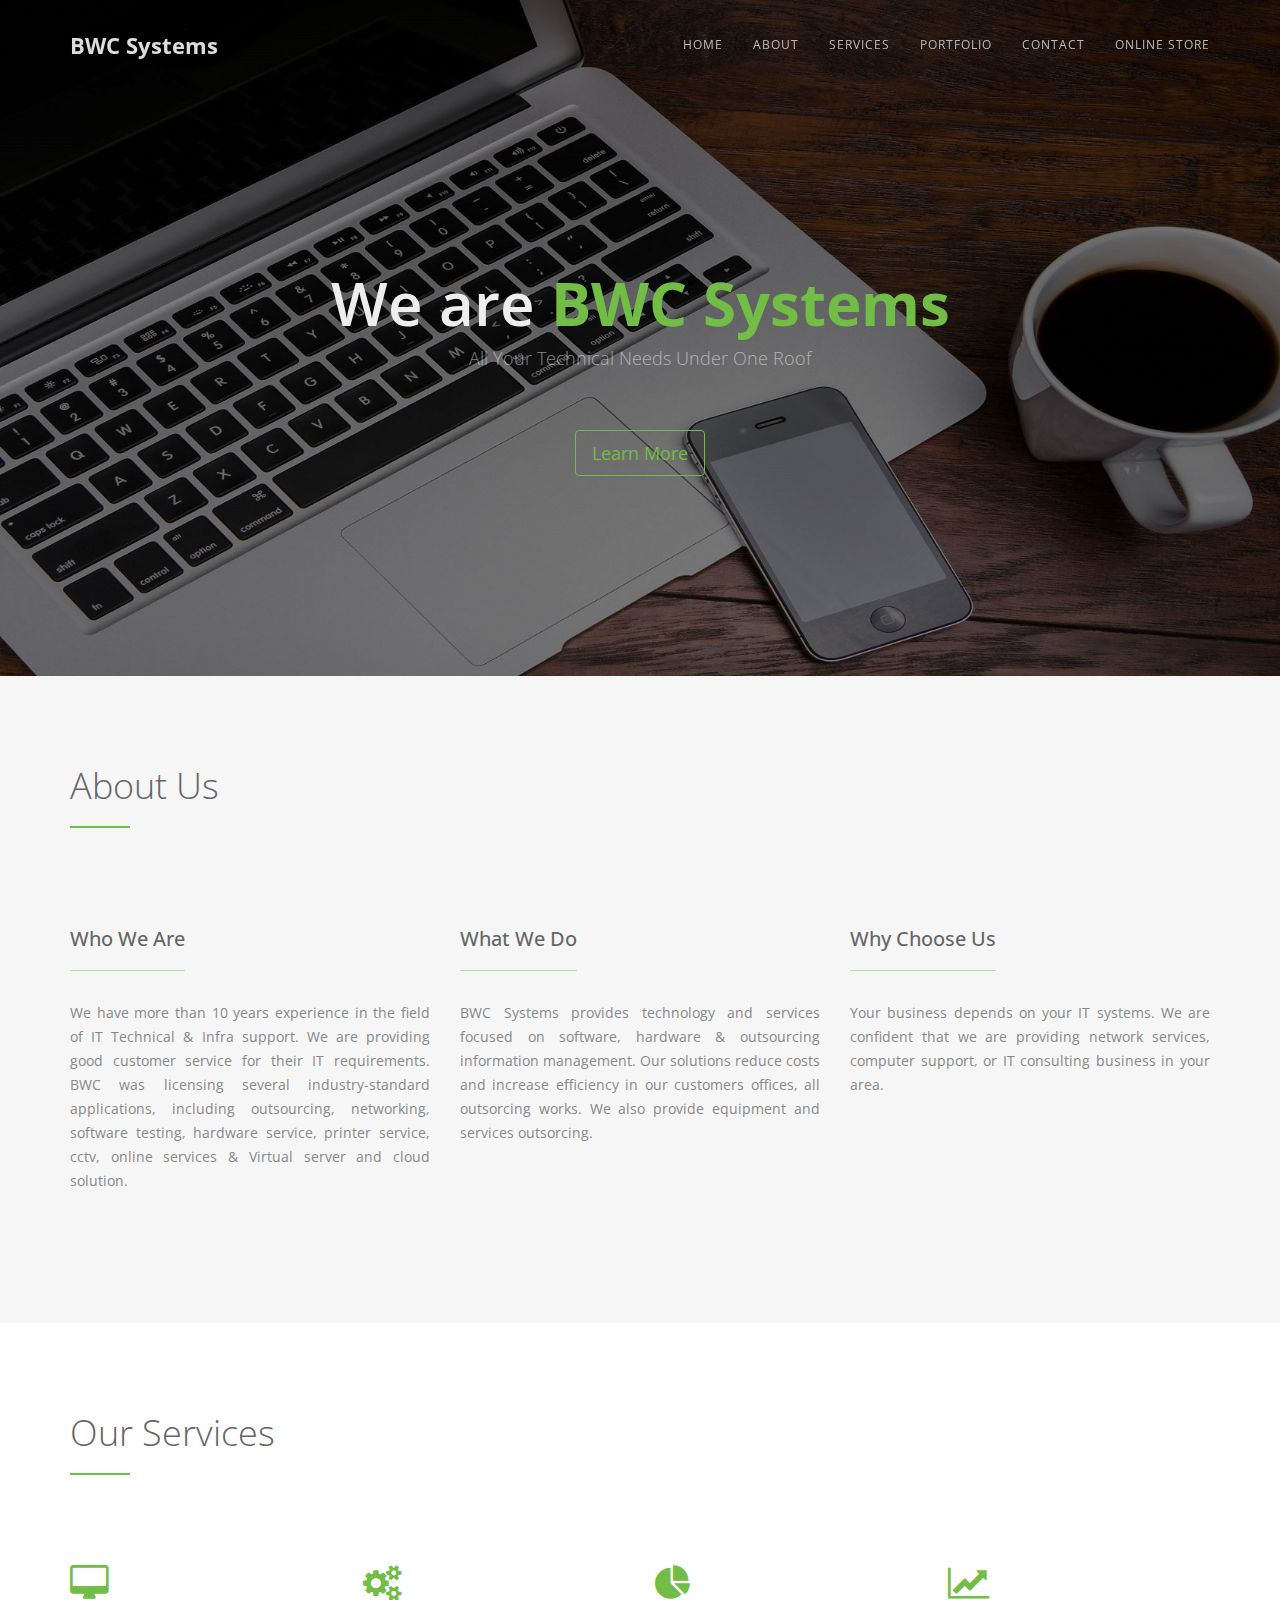
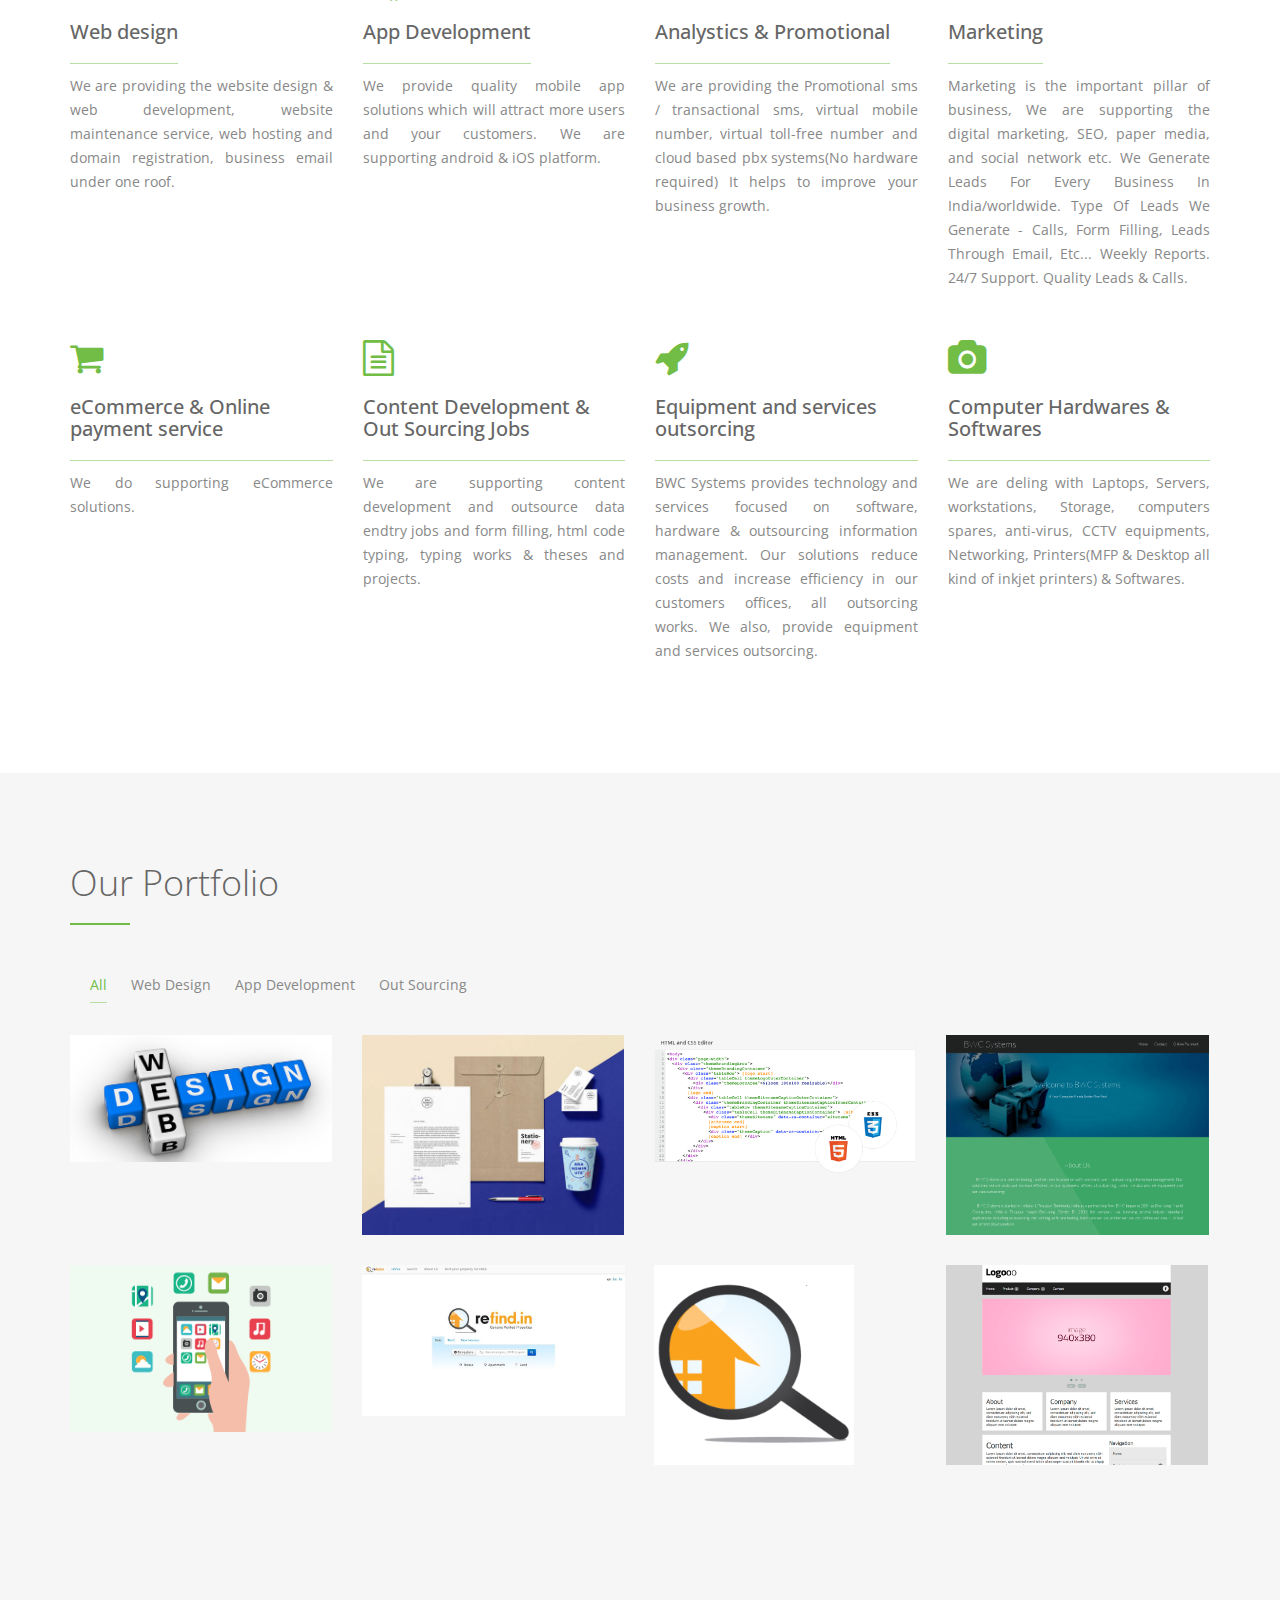
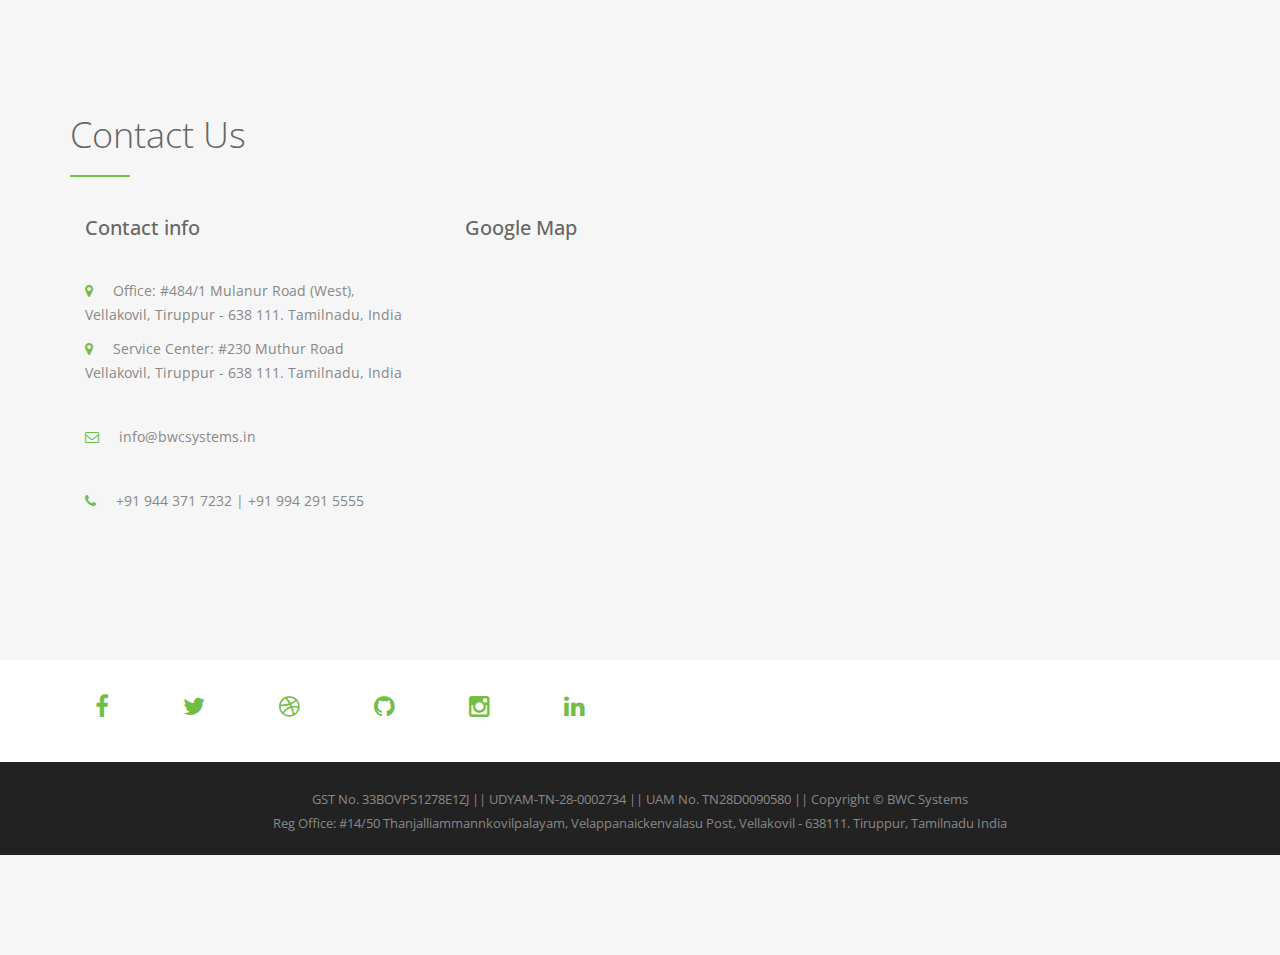
<file: index.html>
<!DOCTYPE html>
<html lang="en">
<head>
        
<meta charset="utf-8">
<meta name="viewport" content="width=device-width, initial-scale=1">
<title>BWC Systems</title> 
<meta name="description" content="">
<meta name="author" content="">
<link rel="icon" type="image/x-icon" href="http://bwcsystems.in/img/32x32logo-bwc.png" />


<!-- Favicons
    ================================================== -->
<link rel="shortcut icon" href="img/favicon.ico" type="image/x-icon">
<link rel="apple-touch-icon" href="img/apple-touch-icon.png">
<link rel="apple-touch-icon" sizes="72x72" href="img/apple-touch-icon-72x72.png">
<link rel="apple-touch-icon" sizes="114x114" href="img/apple-touch-icon-114x114.png">

<!-- Bootstrap -->
<link rel="stylesheet" type="text/css"  href="css/bootstrap.css">
<link rel="stylesheet" type="text/css" href="fonts/font-awesome/css/font-awesome.css">

<!-- Stylesheet
    ================================================== -->
<link rel="stylesheet" type="text/css"  href="css/style.css">
<link rel="stylesheet" type="text/css" href="css/prettyPhoto.css">
<link href='http://fonts.googleapis.com/css?family=Lato:400,700,900,300' rel='stylesheet' type='text/css'>
<link href='http://fonts.googleapis.com/css?family=Open+Sans:400,700,800,600,300' rel='stylesheet' type='text/css'>
<script type="text/javascript" src="js/modernizr.custom.js"></script>

<!-- HTML5 shim and Respond.js for IE8 support of HTML5 elements and media queries -->
<!-- WARNING: Respond.js doesn't work if you view the page via file:// -->
<!--[if lt IE 9]>
      <script src="https://oss.maxcdn.com/html5shiv/3.7.2/html5shiv.min.js"></script>
      <script src="https://oss.maxcdn.com/respond/1.4.2/respond.min.js"></script>
    <![endif]-->
</head>
<body>
<!-- Navigation
    ==========================================-->
<nav id="menu" class="navbar navbar-default navbar-fixed-top">
  <div class="container"> 
    <!-- Brand and toggle get grouped for better mobile display -->
    <div class="navbar-header">
      <button type="button" class="navbar-toggle collapsed" data-toggle="collapse" data-target="#bs-example-navbar-collapse-1"> <span class="sr-only">Toggle navigation</span> <span class="icon-bar"></span> <span class="icon-bar"></span> <span class="icon-bar"></span> </button>
      <a class="navbar-brand" href="index.html">BWC Systems</a> </div>
      
    
    <!-- Collect the nav links, forms, and other content for toggling -->
    <div class="collapse navbar-collapse" id="bs-example-navbar-collapse-1">
      <ul class="nav navbar-nav navbar-right">
        <li><a href="#home" class="page-scroll">Home</a></li>
        <li><a href="#about-section" class="page-scroll">About</a></li>
        <li><a href="#services-section" class="page-scroll">Services</a></li>
        <li><a href="#works-section" class="page-scroll">Portfolio</a></li>
        <li><a href="#contact-section" class="page-scroll">Contact</a></li>
        <li><a href="https://vyaparapp.in/store/BWCSystems/" class="page-scroll">Online Store</a></li>

        <!-- BILLING SOFTWARE LINK 
        <li><a href="http://billing.bwcsystems.in/Aaspada/Source_Code/NewLogin.aspx?Ins=DC" class="page-scroll">Demo Login Page</a></li>
        -->


       </l>
      </ul>
    </div>
    <!-- /.navbar-collapse --> 
  </div>
  <!-- /.container-fluid --> 
</nav>

<!-- Header -->
<header class="text-center" name="home">
  <div class="intro-text">
    <h1>We are <span class="color">BWC Systems</span></h1>
    <p>All Your Technical Needs Under One Roof</p>
    <div class="clearfix"></div>
    <a href="#about-section" class="btn btn-default btn-lg page-scroll">Learn More</a> </div>
</header>
<!-- About Section -->
<div id="about-section">
  <div class="container">
    <div class="section-title">
      <h2>About Us</h2>
      <hr>
    </div>
    <div class="space"></div>
    <div class="row">
      <div class="col-md-4">
        <h4>Who We Are</h4>
        <p align="justify"> We have more than 10 years experience in the field of IT Technical & Infra support. We are providing good customer service for their IT requirements. BWC was licensing several industry-standard applications, including outsourcing, networking, software testing, hardware service, printer service, cctv, online services & Virtual server and cloud solution. </p>
      </div>
      <div class="col-md-4">
        <h4>What We Do</h4>
        <p align="justify"> BWC Systems provides technology and services focused on software, hardware & outsourcing information management. Our solutions reduce costs and increase efficiency in our customers offices, all outsorcing works. We also provide equipment and services outsorcing.</p>
      </div>
      <div class="col-md-4">
        <h4>Why Choose Us</h4>
        <p align="justify"> Your business depends on your IT systems. We are confident that we are providing network services, computer support, or IT consulting business in your area.</p>
      </div>
    </div>
  </div>
</div>
<!-- Services Section -->
<div id="services-section">
  <div class="container">
    <div class="section-title">
      <h2>Our Services</h2>
      <hr>
    </div>
    <div class="space"></div>
    <div class="row">
      <div class="col-md-3 col-sm-6 service"> <i class="fa fa-desktop"></i>
        <h4>Web design</h4>
        <p align="justify"> We are providing the website design & web development, website maintenance service, web hosting and domain registration, business email under one roof.</p>
      </div>
      <div class="col-md-3 col-sm-6 service"> <i class="fa fa-gears"></i>
        <h4>App Development</h4>
        <p align="justify"> We provide quality mobile app solutions which will attract more users and your customers. We are supporting android & iOS platform.</p>
      </div>
      <div class="col-md-3 col-sm-6 service"> <i class="fa fa-pie-chart"></i>
        <h4>Analystics & Promotional</h4>
        <p align="justify"> We are providing the Promotional sms / transactional sms, virtual mobile number, virtual toll-free number and cloud based pbx systems(No hardware required) It helps to improve your business growth.</p>
      </div>
      <div class="col-md-3 col-sm-6 service"> <i class="fa fa-line-chart"></i>
        <h4>Marketing</h4>
        <p align="justify"> Marketing is the important pillar of business, We are supporting the digital marketing, SEO, paper media, and social network etc. We Generate Leads For Every Business In India/worldwide. Type Of Leads We Generate - Calls, Form Filling, Leads Through Email, Etc... Weekly Reports. 24/7 Support. Quality Leads & Calls.</p>
      </div>
    </div>
    <div class="space"></div>
    <div class="row">
      <div class="col-md-3 col-sm-6 service"> <i class="fa fa-shopping-cart"></i>
        <h4>eCommerce & Online payment service</h4>
        <p align="justify"> We do supporting eCommerce solutions.</p>
      </div>
      <div class="col-md-3 col-sm-6 service"> <i class="fa fa-file-text-o"></i>
        <h4>Content Development & Out Sourcing Jobs</h4>
        <p align="justify"> We are supporting content development and outsource data endtry jobs and form filling, html code typing, typing works & theses and projects.</p>
      </div>
      <div class="col-md-3 col-sm-6 service"> <i class="fa fa-rocket"></i>
        <h4>Equipment and services outsorcing</h4>
        <p align="justify"> BWC Systems provides technology and services focused on software, hardware & outsourcing information management. Our solutions reduce costs and increase efficiency in our customers offices, all outsorcing works. We also, provide equipment and services outsorcing.</p>
      </div>
      <div class="col-md-3 col-sm-6 service"> <i class="fa fa-camera"></i>
        <h4>Computer Hardwares & Softwares</h4>
        <p align="justify"> We are deling with Laptops, Servers, workstations, Storage, computers spares, anti-virus, CCTV equipments, Networking, Printers(MFP & Desktop all kind of inkjet printers) & Softwares.</p>
      </div>
    </div>
  </div>
</div>
<!-- Portfolio Section -->
<div id="works-section">
  <div class="container"> <!-- Container -->
    <div class="section-title">
      <h2>Our Portfolio</h2>
      <hr>
      <div class="clearfix"></div>
    </div>
    <div class="categories">
      <ul class="cat">
        <li>
          <ol class="type">
            <li><a href="#" data-filter="*" class="active">All</a></li>
            <li><a href="#" data-filter=".web">Web Design</a></li>
            <li><a href="#" data-filter=".app">App Development</a></li>
            <li><a href="#" data-filter=".branding">Out Sourcing</a></li>
          </ol>
        </li>
      </ul>
      <div class="clearfix"></div>
    </div>
    <div class="row">
      <div class="portfolio-items">
        <div class="col-sm-6 col-md-3 col-lg-3 web">
          <div class="portfolio-item">
            <div class="hover-bg"> <a href="img/portfolio/01.jpg" rel="prettyPhoto">
              <div class="hover-text">
                <h4>Project Title</h4>
                <small>Web Design</small>
                <div class="clearfix"></div>
              </div>
              <img src="img/portfolio/01.jpg" class="img-responsive" alt="Project Title"> </a> </div>
          </div>
        </div>
        <div class="col-sm-6 col-md-3 col-lg-3 app">
          <div class="portfolio-item">
            <div class="hover-bg"> <a href="img/portfolio/02.jpg" rel="prettyPhoto">
              <div class="hover-text">
                <h4>Project Title</h4>
                <small>App Development</small>
                <div class="clearfix"></div>
              </div>
              <img src="img/portfolio/02.jpg" class="img-responsive" alt="Project Title"> </a> </div>
          </div>
        </div>
        <div class="col-sm-6 col-md-3 col-lg-3 web">
          <div class="portfolio-item">
            <div class="hover-bg"> <a href="img/portfolio/03.jpg" rel="prettyPhoto">
              <div class="hover-text">
                <h4>Project Title</h4>
                <small>Web Design</small>
                <div class="clearfix"></div>
              </div>
              <img src="img/portfolio/03.jpg" class="img-responsive" alt="Project Title"> </a> </div>
          </div>
        </div>
        <div class="col-sm-6 col-md-3 col-lg-3 web">
          <div class="portfolio-item">
            <div class="hover-bg"> <a href="img/portfolio/04.jpg" rel="prettyPhoto">
              <div class="hover-text">
                <h4>Project Title</h4>
                <small>Web Design</small>
                <div class="clearfix"></div>
              </div>
              <img src="img/portfolio/04.jpg" class="img-responsive" alt="Project Title"> </a> </div>
          </div>
        </div>
        <div class="col-sm-6 col-md-3 col-lg-3 app">
          <div class="portfolio-item">
            <div class="hover-bg"> <a href="img/portfolio/05.jpg" rel="prettyPhoto">
              <div class="hover-text">
                <h4>Project Title</h4>
                <small>App Development</small>
                <div class="clearfix"></div>
              </div>
              <img src="img/portfolio/05.jpg" class="img-responsive" alt="Project Title"> </a> </div>
          </div>
        </div>
        <div class="col-sm-6 col-md-3 col-lg-3 branding">
          <div class="portfolio-item">
            <div class="hover-bg"> <a href="img/portfolio/06.jpg" rel="prettyPhoto">
              <div class="hover-text">
                <h4>Refind Data Entry</h4>
                <small>Branding</small>
                <div class="clearfix"></div>
              </div>
              <img src="img/portfolio/06.jpg" class="img-responsive" alt="Refind Data Entry"> </a> </div>
          </div>
        </div>
        <div class="col-sm-6 col-md-3 col-lg-3 branding app">
          <div class="portfolio-item">
            <div class="hover-bg"> <a href="img/portfolio/07.jpg" rel="prettyPhoto">
              <div class="hover-text">
                <h4>Refind Data Entry</h4>
                <small>App Development, Branding</small>
                <div class="clearfix"></div>
              </div>
              <img src="img/portfolio/07.jpg" class="img-responsive" alt="Refind Data Entry"> </a> </div>
          </div>
        </div>
        <div class="col-sm-6 col-md-3 col-lg-3 web">
          <div class="portfolio-item">
            <div class="hover-bg"> <a href="img/portfolio/08.jpg" rel="prettyPhoto">
              <div class="hover-text">
                <h4>Project Title</h4>
                <small>Web Design</small>
                <div class="clearfix"></div>
              </div>
              <img src="img/portfolio/08.jpg" class="img-responsive" alt="Project Title"> </a> </div>
          </div>
        </div>
      </div>
    </div>
  </div>
</div>

<!-- Contact Section -->

<div id="contact-section">
  <div class="container">
    <div class="section-title center">
      <h2>Contact Us</h2>
      <hr>
    </div>
    <div class="col-md-4">
      <h4>Contact info</h4>
      <div class="space"></div>
        <!-- <p><i class="fa fa-map-marker"></i>Reg Office: #14/50 Thanjalliammannkovilpalayam, Velappanaickenvalasu Post, Vellakovil - 638111. Tiruppur, Tamilnadu India</p> -->
        <p><i class="fa fa-map-marker"></i>Office: #484/1 Mulanur Road (West),<br>
        Vellakovil, Tiruppur - 638 111. Tamilnadu, India</p>
        <p><i class="fa fa-map-marker"></i>Service Center: #230 Muthur Road<br>
        Vellakovil, Tiruppur - 638 111. Tamilnadu, India</p>
      <div class="space"></div>
      <p><i class="fa fa-envelope-o"></i>info@bwcsystems.in</p>
      <div class="space"></div>
            <p><i class="fa fa-phone"></i>+91 944 371 7232 | +91 994 291 5555</p>
             <div class="razorpay-embed-btn" data-url="https://pages.razorpay.com/pl_H3421y270J7czR/view" data-text="Pay Now" data-color="#1FA9C1" data-size="large">
  <script>
    (function(){
      var d=document; var x=!d.getElementById('razorpay-embed-btn-js')
      if(x){ var s=d.createElement('script'); s.defer=!0;s.id='razorpay-embed-btn-js';
      s.src='https://cdn.razorpay.com/static/embed_btn/bundle.js';d.body.appendChild(s);} else{var rzp=window['__rzp__'];
      rzp && rzp.init && rzp.init()}})();
  </script>
</div>
    </div>
    <div class="col-md-8">
     <h4>Google Map</h4>
     <!--Start of Map-->

     <div class="map-responsive">
    <iframe src="https://www.google.com/maps/embed?pb=!1m18!1m12!1m3!1d3917.574819927151!2d77.73107281407194!3d10.919882359517093!2m3!1f0!2f0!3f0!3m2!1i1024!2i768!4f13.1!3m3!1m2!1s0x3ba99b4547006567%3A0xa3bef39a14d35fe0!2sBWC%20Systems!5e0!3m2!1sen!2sin!4v1605542118802!5m2!1sen!2sin" width="600" height="450" frameborder="0" style="border:0" allowfullscreen></iframe>
</div>


<!--End of Map-->
  </div>
</div>
<div id="social-section">
  <div class="container">
    <div class="social">
      <ul>
        <li><a href="#"><i class="fa fa-facebook"></i></a></li>
        <li><a href="#"><i class="fa fa-twitter"></i></a></li>
        <li><a href="#"><i class="fa fa-dribbble"></i></a></li>
        <li><a href="#"><i class="fa fa-github"></i></a></li>
        <li><a href="#"><i class="fa fa-instagram"></i></a></li>
        <li><a href="#"><i class="fa fa-linkedin"></i></a></li>
      </ul>
    </div>
  </div>
</div>


<!--Start of Tawk.to Script-->
<script type="text/javascript">
var Tawk_API=Tawk_API||{}, Tawk_LoadStart=new Date();
(function(){
var s1=document.createElement("script"),s0=document.getElementsByTagName("script")[0];
s1.async=true;
s1.src='https://embed.tawk.to/5cfc9d0a267b2e5785317e6c/default';
s1.charset='UTF-8';
s1.setAttribute('crossorigin','*');
s0.parentNode.insertBefore(s1,s0);
})();
</script>
<!--End of Tawk.to Script-->

<script type="text/javascript">
    (function () {
        var options = {
            whatsapp: "+919443717232", // WhatsApp number
            call_to_action: "Whatsapp Us", // Call to action
            position: "left", // Position may be 'right' or 'left'
        };
        var proto = document.location.protocol, host = "whatshelp.io", url = proto + "//static." + host;
        var s = document.createElement('script'); s.type = 'text/javascript'; s.async = true; s.src = url + '/widget-send-button/js/init.js';
        s.onload = function () { WhWidgetSendButton.init(host, proto, options); };
        var x = document.getElementsByTagName('script')[0]; x.parentNode.insertBefore(s, x);
    })();
</script>
<!-- /WhatsHelp.io widget -->

<center>
<div id="footer">
  <div class="container"> 
    <p>GST No. 33BOVPS1278E1ZJ || UDYAM-TN-28-0002734 || UAM No. TN28D0090580 || Copyright &copy; BWC Systems</a> <br>Reg Office: #14/50 Thanjalliammannkovilpalayam, Velappanaickenvalasu Post, Vellakovil - 638111. Tiruppur, Tamilnadu India</p>
  </div>
</div>
</center>

<!-- jQuery (necessary for Bootstrap's JavaScript plugins) --> 
<script src="https://ajax.googleapis.com/ajax/libs/jquery/1.11.1/jquery.min.js"></script> 
<script type="text/javascript" src="js/jquery.1.11.1.js"></script> 
<!-- Include all compiled plugins (below), or include individual files as needed --> 
<script type="text/javascript" src="js/bootstrap.js"></script> 
<script type="text/javascript" src="js/SmoothScroll.js"></script> 
<script type="text/javascript" src="js/jquery.prettyPhoto.js"></script> 
<script type="text/javascript" src="js/jquery.isotope.js"></script> 
<script type="text/javascript" src="js/jqBootstrapValidation.js"></script> 
<script type="text/javascript" src="js/contact_me.js"></script> 

<!-- Javascripts
    ================================================== --> 
<script type="text/javascript" src="js/main.js"></script>
</body>
</html>
</file>
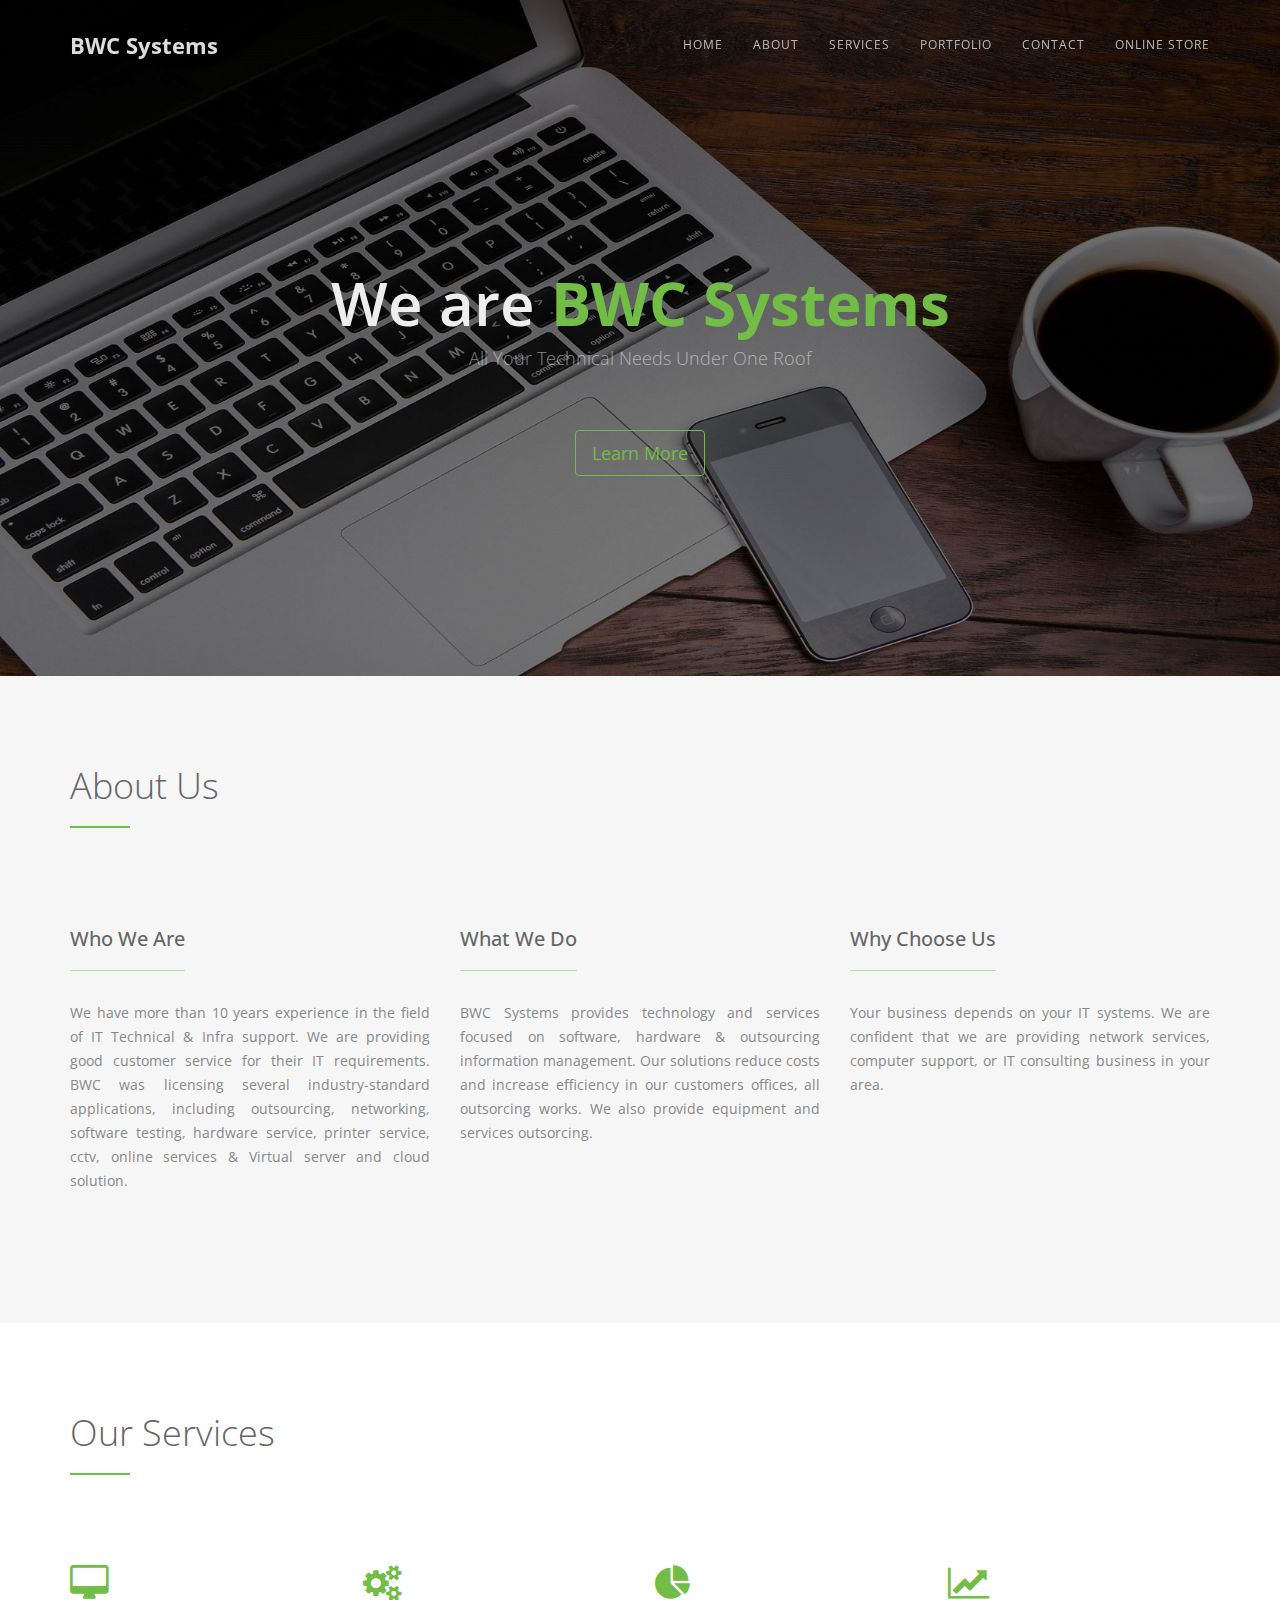
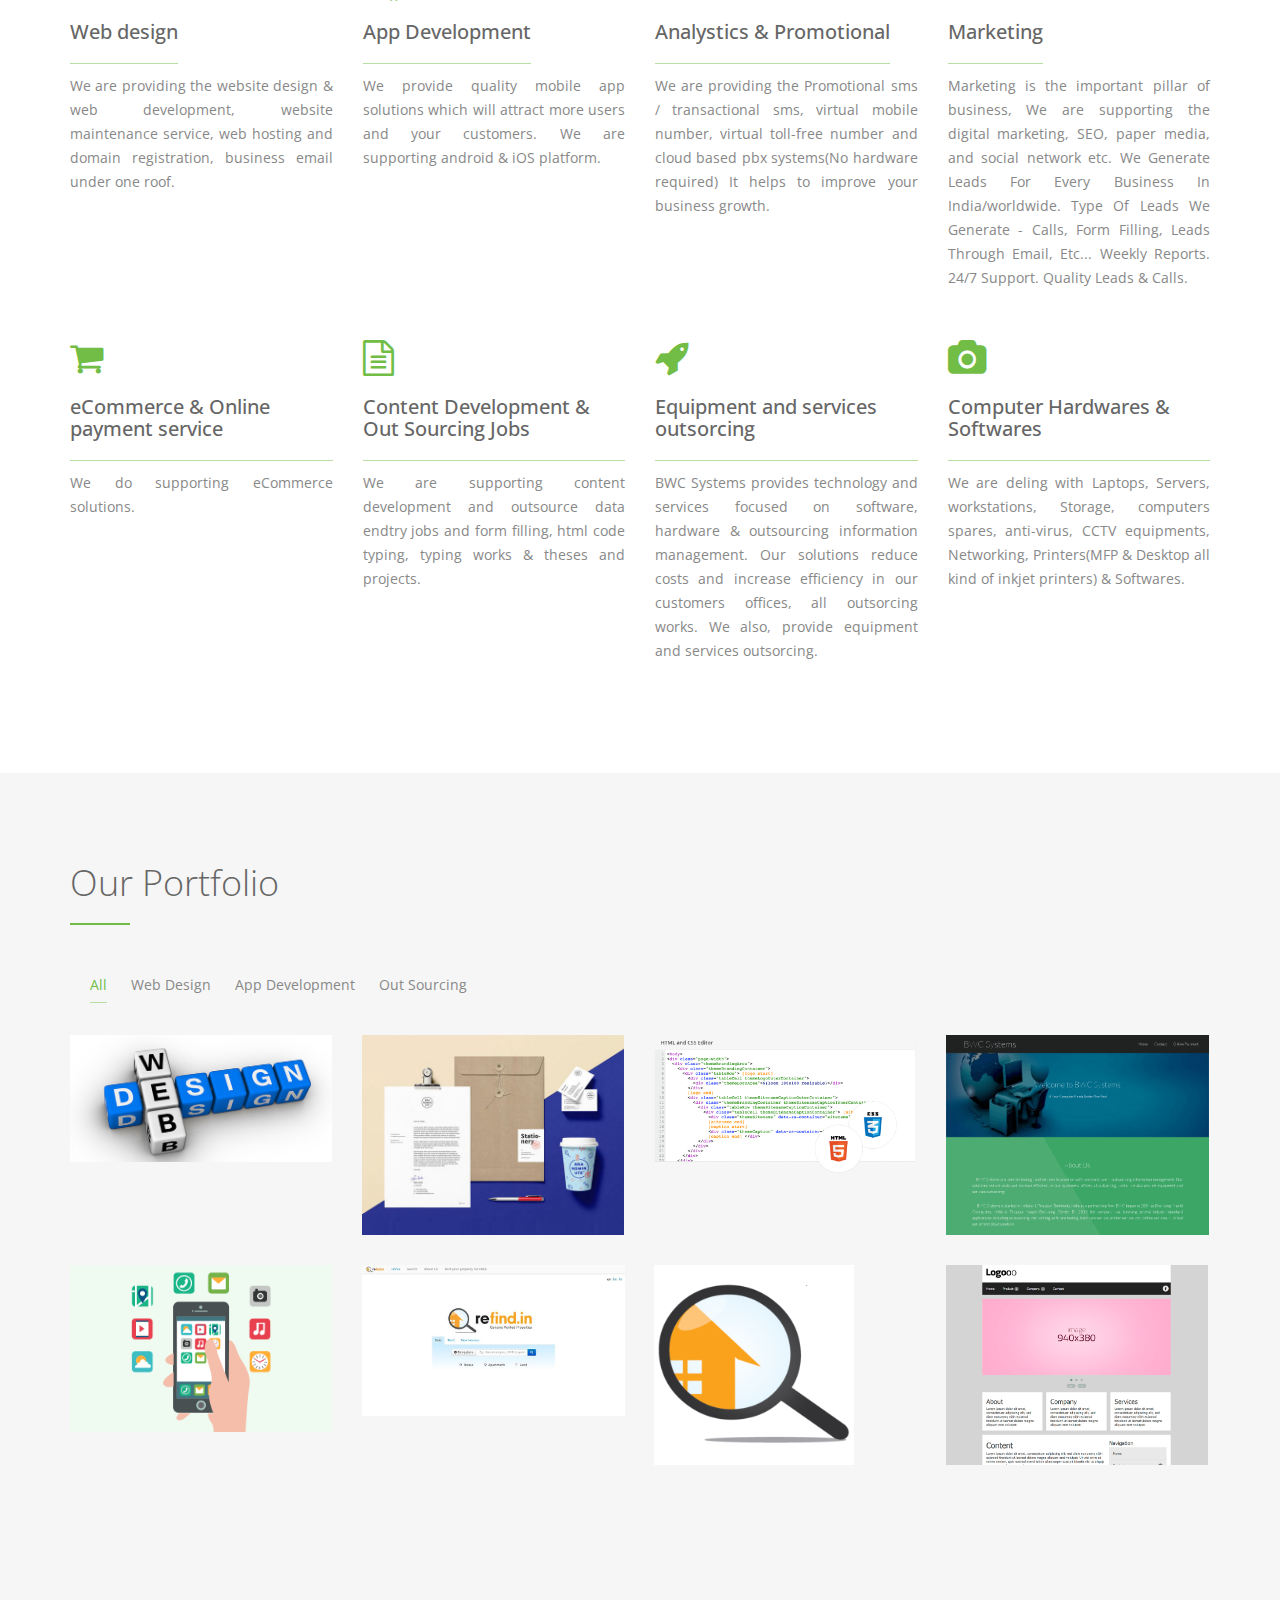
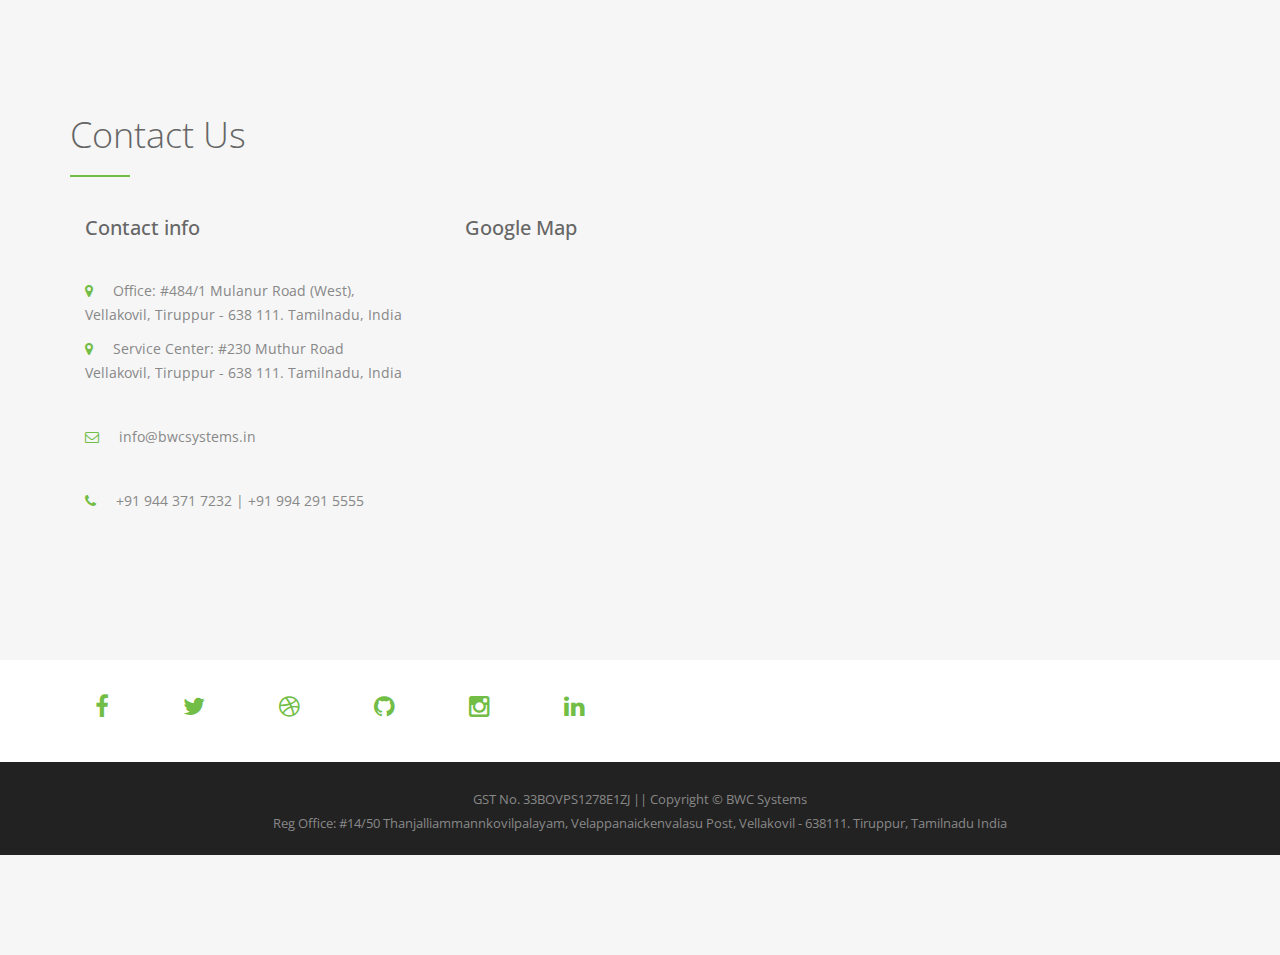
<file: index_backup.html>
<!DOCTYPE html>
<html lang="en">
<head>
        
<meta charset="utf-8">
<meta name="viewport" content="width=device-width, initial-scale=1">
<title>BWC Systems</title> 
<meta name="description" content="">
<meta name="author" content="">
<link rel="icon" type="image/x-icon" href="http://bwcsystems.in/img/32x32logo-bwc.jpg" />


<!-- Favicons
    ================================================== -->
<link rel="shortcut icon" href="img/favicon.ico" type="image/x-icon">
<link rel="apple-touch-icon" href="img/apple-touch-icon.png">
<link rel="apple-touch-icon" sizes="72x72" href="img/apple-touch-icon-72x72.png">
<link rel="apple-touch-icon" sizes="114x114" href="img/apple-touch-icon-114x114.png">

<!-- Bootstrap -->
<link rel="stylesheet" type="text/css"  href="css/bootstrap.css">
<link rel="stylesheet" type="text/css" href="fonts/font-awesome/css/font-awesome.css">

<!-- Stylesheet
    ================================================== -->
<link rel="stylesheet" type="text/css"  href="css/style.css">
<link rel="stylesheet" type="text/css" href="css/prettyPhoto.css">
<link href='http://fonts.googleapis.com/css?family=Lato:400,700,900,300' rel='stylesheet' type='text/css'>
<link href='http://fonts.googleapis.com/css?family=Open+Sans:400,700,800,600,300' rel='stylesheet' type='text/css'>
<script type="text/javascript" src="js/modernizr.custom.js"></script>

<!-- HTML5 shim and Respond.js for IE8 support of HTML5 elements and media queries -->
<!-- WARNING: Respond.js doesn't work if you view the page via file:// -->
<!--[if lt IE 9]>
      <script src="https://oss.maxcdn.com/html5shiv/3.7.2/html5shiv.min.js"></script>
      <script src="https://oss.maxcdn.com/respond/1.4.2/respond.min.js"></script>
    <![endif]-->
</head>
<body>
<!-- Navigation
    ==========================================-->
<nav id="menu" class="navbar navbar-default navbar-fixed-top">
  <div class="container"> 
    <!-- Brand and toggle get grouped for better mobile display -->
    <div class="navbar-header">
      <button type="button" class="navbar-toggle collapsed" data-toggle="collapse" data-target="#bs-example-navbar-collapse-1"> <span class="sr-only">Toggle navigation</span> <span class="icon-bar"></span> <span class="icon-bar"></span> <span class="icon-bar"></span> </button>
      <a class="navbar-brand" href="index.html">BWC Systems</a> </div>
      
    
    <!-- Collect the nav links, forms, and other content for toggling -->
    <div class="collapse navbar-collapse" id="bs-example-navbar-collapse-1">
      <ul class="nav navbar-nav navbar-right">
        <li><a href="#home" class="page-scroll">Home</a></li>
        <li><a href="#about-section" class="page-scroll">About</a></li>
        <li><a href="#services-section" class="page-scroll">Services</a></li>
        <li><a href="#works-section" class="page-scroll">Portfolio</a></li>
        <li><a href="#contact-section" class="page-scroll">Contact</a></li>
        <li><a href="https://vyaparapp.in/store/BWCSystems/" class="page-scroll">Online Store</a></li>

        <!-- BILLING SOFTWARE LINK 
        <li><a href="http://billing.bwcsystems.in/Aaspada/Source_Code/NewLogin.aspx?Ins=DC" class="page-scroll">Demo Login Page</a></li>
        -->


       </l>
      </ul>
    </div>
    <!-- /.navbar-collapse --> 
  </div>
  <!-- /.container-fluid --> 
</nav>

<!-- Header -->
<header class="text-center" name="home">
  <div class="intro-text">
    <h1>We are <span class="color">BWC Systems</span></h1>
    <p>All Your Technical Needs Under One Roof</p>
    <div class="clearfix"></div>
    <a href="#about-section" class="btn btn-default btn-lg page-scroll">Learn More</a> </div>
</header>
<!-- About Section -->
<div id="about-section">
  <div class="container">
    <div class="section-title">
      <h2>About Us</h2>
      <hr>
    </div>
    <div class="space"></div>
    <div class="row">
      <div class="col-md-4">
        <h4>Who We Are</h4>
        <p align="justify"> We have more than 10 years experience in the field of IT Technical & Infra support. We are providing good customer service for their IT requirements. BWC was licensing several industry-standard applications, including outsourcing, networking, software testing, hardware service, printer service, cctv, online services & Virtual server and cloud solution. </p>
      </div>
      <div class="col-md-4">
        <h4>What We Do</h4>
        <p align="justify"> BWC Systems provides technology and services focused on software, hardware & outsourcing information management. Our solutions reduce costs and increase efficiency in our customers offices, all outsorcing works. We also provide equipment and services outsorcing.</p>
      </div>
      <div class="col-md-4">
        <h4>Why Choose Us</h4>
        <p align="justify"> Your business depends on your IT systems. We are confident that we are providing network services, computer support, or IT consulting business in your area.</p>
      </div>
    </div>
  </div>
</div>
<!-- Services Section -->
<div id="services-section">
  <div class="container">
    <div class="section-title">
      <h2>Our Services</h2>
      <hr>
    </div>
    <div class="space"></div>
    <div class="row">
      <div class="col-md-3 col-sm-6 service"> <i class="fa fa-desktop"></i>
        <h4>Web design</h4>
        <p align="justify"> We are providing the website design & web development, website maintenance service, web hosting and domain registration, business email under one roof.</p>
      </div>
      <div class="col-md-3 col-sm-6 service"> <i class="fa fa-gears"></i>
        <h4>App Development</h4>
        <p align="justify"> We provide quality mobile app solutions which will attract more users and your customers. We are supporting android & iOS platform.</p>
      </div>
      <div class="col-md-3 col-sm-6 service"> <i class="fa fa-pie-chart"></i>
        <h4>Analystics & Promotional</h4>
        <p align="justify"> We are providing the Promotional sms / transactional sms, virtual mobile number, virtual toll-free number and cloud based pbx systems(No hardware required) It helps to improve your business growth.</p>
      </div>
      <div class="col-md-3 col-sm-6 service"> <i class="fa fa-line-chart"></i>
        <h4>Marketing</h4>
        <p align="justify"> Marketing is the important pillar of business, We are supporting the digital marketing, SEO, paper media, and social network etc. We Generate Leads For Every Business In India/worldwide. Type Of Leads We Generate - Calls, Form Filling, Leads Through Email, Etc... Weekly Reports. 24/7 Support. Quality Leads & Calls.</p>
      </div>
    </div>
    <div class="space"></div>
    <div class="row">
      <div class="col-md-3 col-sm-6 service"> <i class="fa fa-shopping-cart"></i>
        <h4>eCommerce & Online payment service</h4>
        <p align="justify"> We do supporting eCommerce solutions.</p>
      </div>
      <div class="col-md-3 col-sm-6 service"> <i class="fa fa-file-text-o"></i>
        <h4>Content Development & Out Sourcing Jobs</h4>
        <p align="justify"> We are supporting content development and outsource data endtry jobs and form filling, html code typing, typing works & theses and projects.</p>
      </div>
      <div class="col-md-3 col-sm-6 service"> <i class="fa fa-rocket"></i>
        <h4>Equipment and services outsorcing</h4>
        <p align="justify"> BWC Systems provides technology and services focused on software, hardware & outsourcing information management. Our solutions reduce costs and increase efficiency in our customers offices, all outsorcing works. We also, provide equipment and services outsorcing.</p>
      </div>
      <div class="col-md-3 col-sm-6 service"> <i class="fa fa-camera"></i>
        <h4>Computer Hardwares & Softwares</h4>
        <p align="justify"> We are deling with Laptops, Servers, workstations, Storage, computers spares, anti-virus, CCTV equipments, Networking, Printers(MFP & Desktop all kind of inkjet printers) & Softwares.</p>
      </div>
    </div>
  </div>
</div>
<!-- Portfolio Section -->
<div id="works-section">
  <div class="container"> <!-- Container -->
    <div class="section-title">
      <h2>Our Portfolio</h2>
      <hr>
      <div class="clearfix"></div>
    </div>
    <div class="categories">
      <ul class="cat">
        <li>
          <ol class="type">
            <li><a href="#" data-filter="*" class="active">All</a></li>
            <li><a href="#" data-filter=".web">Web Design</a></li>
            <li><a href="#" data-filter=".app">App Development</a></li>
            <li><a href="#" data-filter=".branding">Out Sourcing</a></li>
          </ol>
        </li>
      </ul>
      <div class="clearfix"></div>
    </div>
    <div class="row">
      <div class="portfolio-items">
        <div class="col-sm-6 col-md-3 col-lg-3 web">
          <div class="portfolio-item">
            <div class="hover-bg"> <a href="img/portfolio/01.jpg" rel="prettyPhoto">
              <div class="hover-text">
                <h4>Project Title</h4>
                <small>Web Design</small>
                <div class="clearfix"></div>
              </div>
              <img src="img/portfolio/01.jpg" class="img-responsive" alt="Project Title"> </a> </div>
          </div>
        </div>
        <div class="col-sm-6 col-md-3 col-lg-3 app">
          <div class="portfolio-item">
            <div class="hover-bg"> <a href="img/portfolio/02.jpg" rel="prettyPhoto">
              <div class="hover-text">
                <h4>Project Title</h4>
                <small>App Development</small>
                <div class="clearfix"></div>
              </div>
              <img src="img/portfolio/02.jpg" class="img-responsive" alt="Project Title"> </a> </div>
          </div>
        </div>
        <div class="col-sm-6 col-md-3 col-lg-3 web">
          <div class="portfolio-item">
            <div class="hover-bg"> <a href="img/portfolio/03.jpg" rel="prettyPhoto">
              <div class="hover-text">
                <h4>Project Title</h4>
                <small>Web Design</small>
                <div class="clearfix"></div>
              </div>
              <img src="img/portfolio/03.jpg" class="img-responsive" alt="Project Title"> </a> </div>
          </div>
        </div>
        <div class="col-sm-6 col-md-3 col-lg-3 web">
          <div class="portfolio-item">
            <div class="hover-bg"> <a href="img/portfolio/04.jpg" rel="prettyPhoto">
              <div class="hover-text">
                <h4>Project Title</h4>
                <small>Web Design</small>
                <div class="clearfix"></div>
              </div>
              <img src="img/portfolio/04.jpg" class="img-responsive" alt="Project Title"> </a> </div>
          </div>
        </div>
        <div class="col-sm-6 col-md-3 col-lg-3 app">
          <div class="portfolio-item">
            <div class="hover-bg"> <a href="img/portfolio/05.jpg" rel="prettyPhoto">
              <div class="hover-text">
                <h4>Project Title</h4>
                <small>App Development</small>
                <div class="clearfix"></div>
              </div>
              <img src="img/portfolio/05.jpg" class="img-responsive" alt="Project Title"> </a> </div>
          </div>
        </div>
        <div class="col-sm-6 col-md-3 col-lg-3 branding">
          <div class="portfolio-item">
            <div class="hover-bg"> <a href="img/portfolio/06.jpg" rel="prettyPhoto">
              <div class="hover-text">
                <h4>Refind Data Entry</h4>
                <small>Branding</small>
                <div class="clearfix"></div>
              </div>
              <img src="img/portfolio/06.jpg" class="img-responsive" alt="Refind Data Entry"> </a> </div>
          </div>
        </div>
        <div class="col-sm-6 col-md-3 col-lg-3 branding app">
          <div class="portfolio-item">
            <div class="hover-bg"> <a href="img/portfolio/07.jpg" rel="prettyPhoto">
              <div class="hover-text">
                <h4>Refind Data Entry</h4>
                <small>App Development, Branding</small>
                <div class="clearfix"></div>
              </div>
              <img src="img/portfolio/07.jpg" class="img-responsive" alt="Refind Data Entry"> </a> </div>
          </div>
        </div>
        <div class="col-sm-6 col-md-3 col-lg-3 web">
          <div class="portfolio-item">
            <div class="hover-bg"> <a href="img/portfolio/08.jpg" rel="prettyPhoto">
              <div class="hover-text">
                <h4>Project Title</h4>
                <small>Web Design</small>
                <div class="clearfix"></div>
              </div>
              <img src="img/portfolio/08.jpg" class="img-responsive" alt="Project Title"> </a> </div>
          </div>
        </div>
      </div>
    </div>
  </div>
</div>

<!-- Contact Section -->

<div id="contact-section">
  <div class="container">
    <div class="section-title center">
      <h2>Contact Us</h2>
      <hr>
    </div>
    <div class="col-md-4">
      <h4>Contact info</h4>
      <div class="space"></div>
        <!-- <p><i class="fa fa-map-marker"></i>Reg Office: #14/50 Thanjalliammannkovilpalayam, Velappanaickenvalasu Post, Vellakovil - 638111. Tiruppur, Tamilnadu India</p> -->
        <p><i class="fa fa-map-marker"></i>Office: #484/1 Mulanur Road (West),<br>
        Vellakovil, Tiruppur - 638 111. Tamilnadu, India</p>
        <p><i class="fa fa-map-marker"></i>Service Center: #230 Muthur Road<br>
        Vellakovil, Tiruppur - 638 111. Tamilnadu, India</p>
      <div class="space"></div>
      <p><i class="fa fa-envelope-o"></i>info@bwcsystems.in</p>
      <div class="space"></div>
            <p><i class="fa fa-phone"></i>+91 944 371 7232 | +91 994 291 5555</p>
    </div>
    <div class="col-md-8">
     <h4>Google Map</h4>
     <!--Start of Map-->

     <div class="map-responsive">
    <iframe src="https://www.google.com/maps/embed?pb=!1m18!1m12!1m3!1d3917.574819927151!2d77.73107281407194!3d10.919882359517093!2m3!1f0!2f0!3f0!3m2!1i1024!2i768!4f13.1!3m3!1m2!1s0x3ba99b4547006567%3A0xa3bef39a14d35fe0!2sBWC%20Systems!5e0!3m2!1sen!2sin!4v1605542118802!5m2!1sen!2sin" width="600" height="450" frameborder="0" style="border:0" allowfullscreen></iframe>
</div>


<!--End of Map-->
  </div>
</div>
<div id="social-section">
  <div class="container">
    <div class="social">
      <ul>
        <li><a href="#"><i class="fa fa-facebook"></i></a></li>
        <li><a href="#"><i class="fa fa-twitter"></i></a></li>
        <li><a href="#"><i class="fa fa-dribbble"></i></a></li>
        <li><a href="#"><i class="fa fa-github"></i></a></li>
        <li><a href="#"><i class="fa fa-instagram"></i></a></li>
        <li><a href="#"><i class="fa fa-linkedin"></i></a></li>
      </ul>
    </div>
  </div>
</div>


<!--Start of Tawk.to Script-->
<script type="text/javascript">
var Tawk_API=Tawk_API||{}, Tawk_LoadStart=new Date();
(function(){
var s1=document.createElement("script"),s0=document.getElementsByTagName("script")[0];
s1.async=true;
s1.src='https://embed.tawk.to/5cfc9d0a267b2e5785317e6c/default';
s1.charset='UTF-8';
s1.setAttribute('crossorigin','*');
s0.parentNode.insertBefore(s1,s0);
})();
</script>
<!--End of Tawk.to Script-->

<script type="text/javascript">
    (function () {
        var options = {
            whatsapp: "+919443717232", // WhatsApp number
            call_to_action: "Whatsapp Us", // Call to action
            position: "left", // Position may be 'right' or 'left'
        };
        var proto = document.location.protocol, host = "whatshelp.io", url = proto + "//static." + host;
        var s = document.createElement('script'); s.type = 'text/javascript'; s.async = true; s.src = url + '/widget-send-button/js/init.js';
        s.onload = function () { WhWidgetSendButton.init(host, proto, options); };
        var x = document.getElementsByTagName('script')[0]; x.parentNode.insertBefore(s, x);
    })();
</script>
<!-- /WhatsHelp.io widget -->

<center>
<div id="footer">
  <div class="container"> 
    <p>GST No. 33BOVPS1278E1ZJ || Copyright &copy; BWC Systems</a> <br>Reg Office: #14/50 Thanjalliammannkovilpalayam, Velappanaickenvalasu Post, Vellakovil - 638111. Tiruppur, Tamilnadu India</p>
  </div>
</div>
</center>

<!-- jQuery (necessary for Bootstrap's JavaScript plugins) --> 
<script src="https://ajax.googleapis.com/ajax/libs/jquery/1.11.1/jquery.min.js"></script> 
<script type="text/javascript" src="js/jquery.1.11.1.js"></script> 
<!-- Include all compiled plugins (below), or include individual files as needed --> 
<script type="text/javascript" src="js/bootstrap.js"></script> 
<script type="text/javascript" src="js/SmoothScroll.js"></script> 
<script type="text/javascript" src="js/jquery.prettyPhoto.js"></script> 
<script type="text/javascript" src="js/jquery.isotope.js"></script> 
<script type="text/javascript" src="js/jqBootstrapValidation.js"></script> 
<script type="text/javascript" src="js/contact_me.js"></script> 

<!-- Javascripts
    ================================================== --> 
<script type="text/javascript" src="js/main.js"></script>
</body>
</html>
</file>
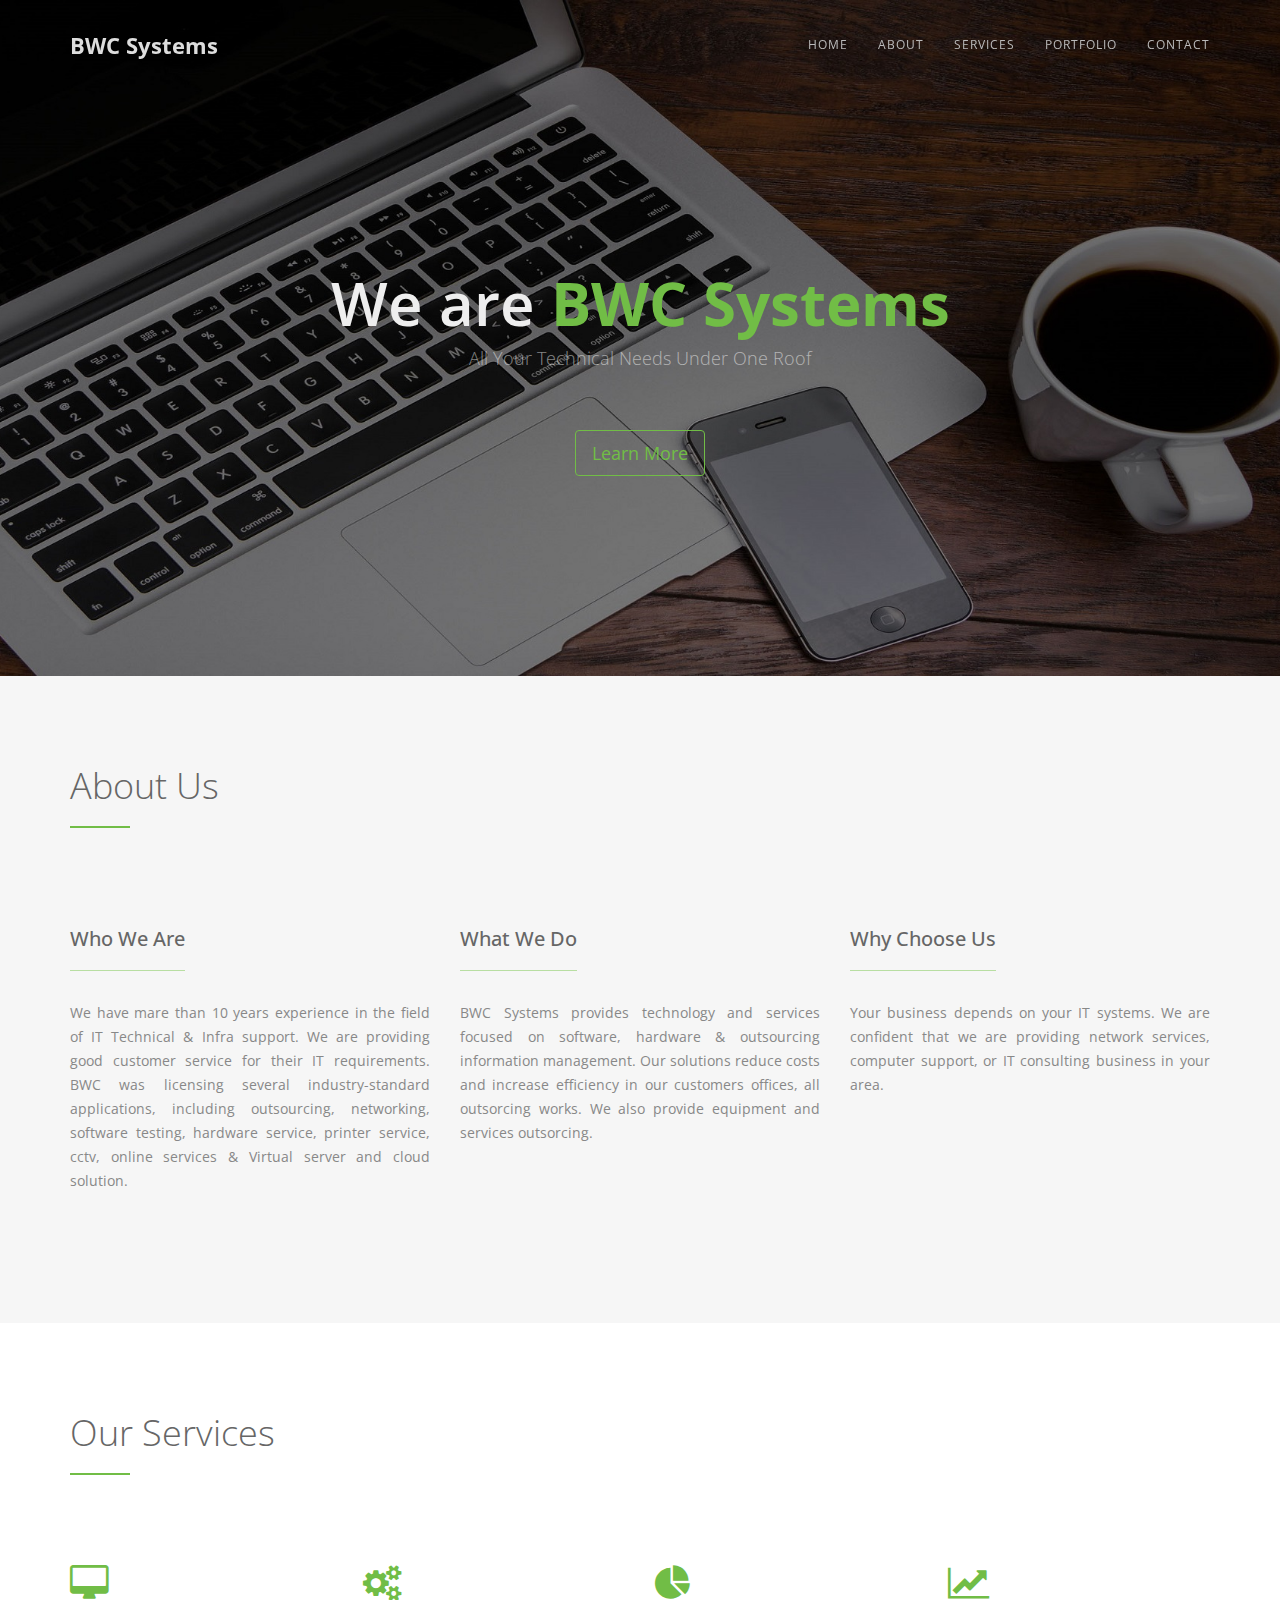
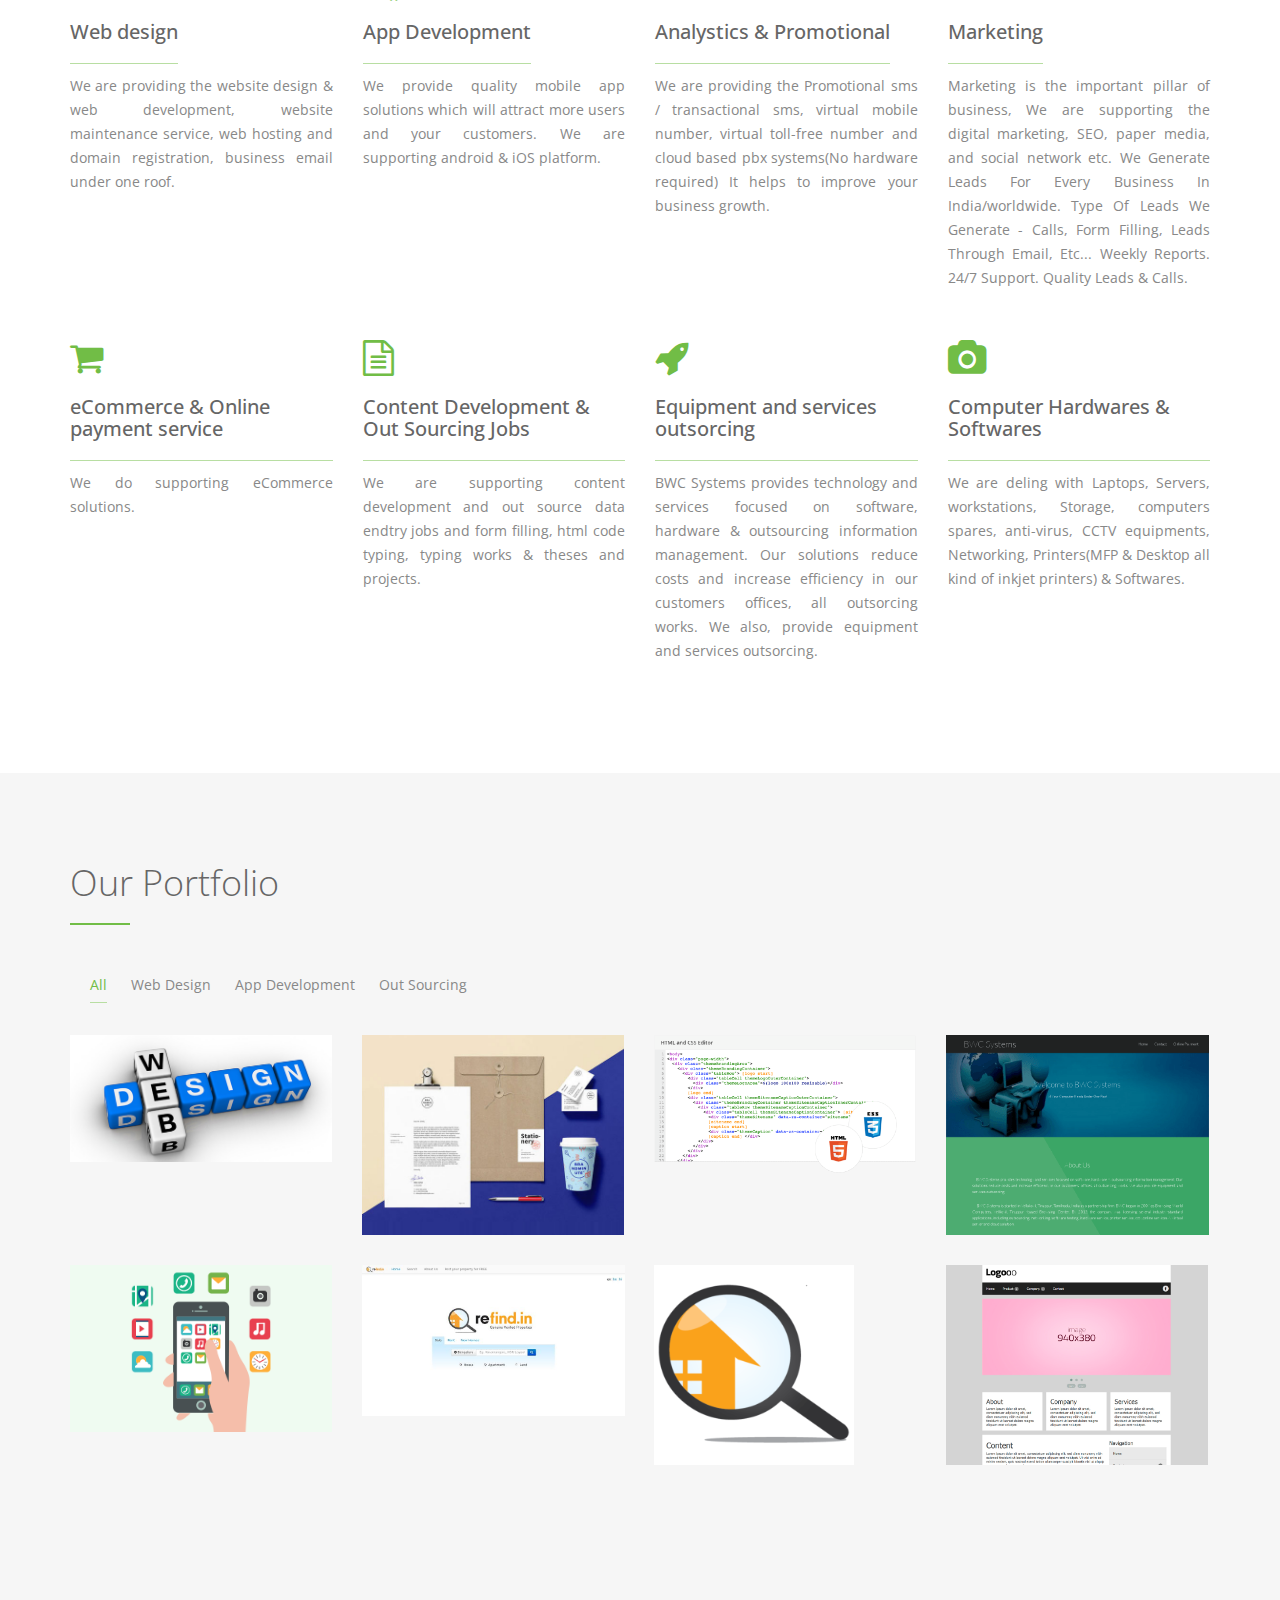
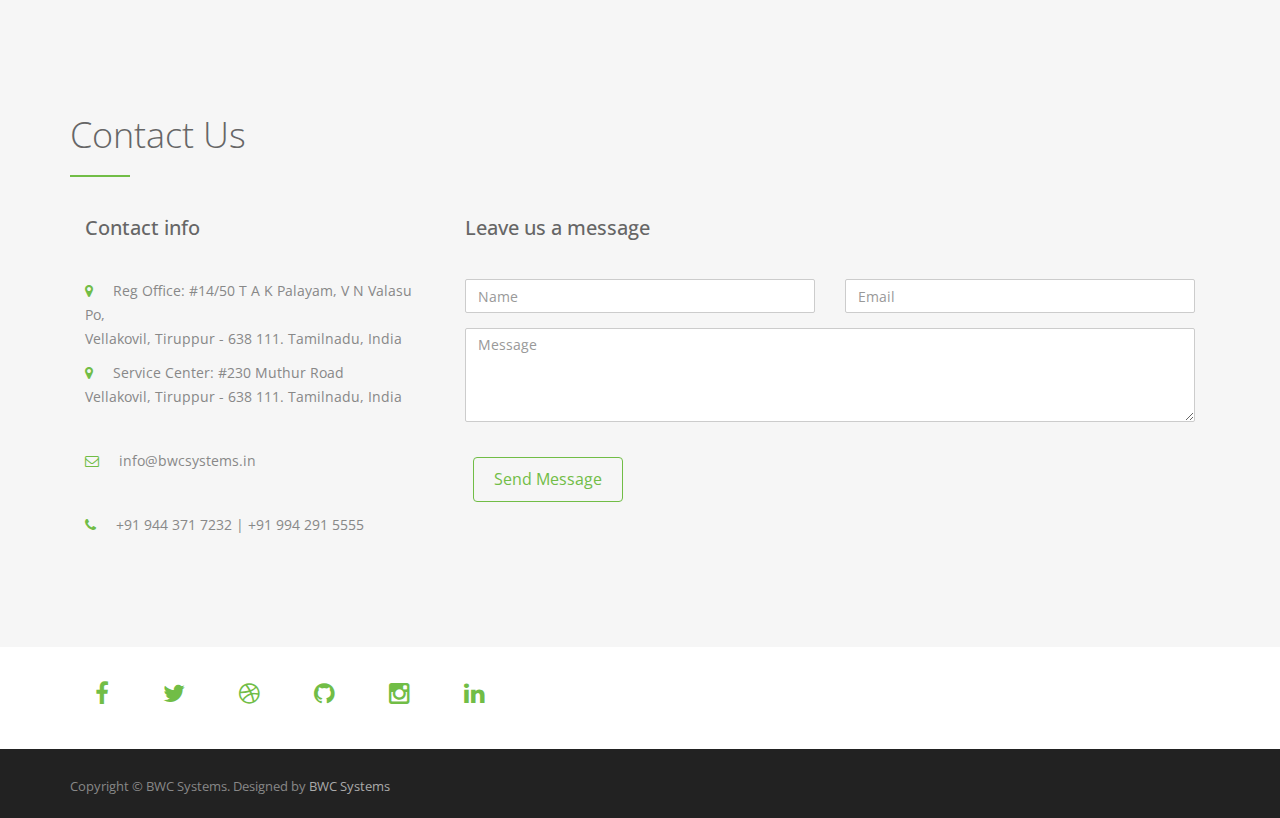
<file: old_index.html>
<!DOCTYPE html>
<html lang="en">
<head>
        
<meta charset="utf-8">
<meta name="viewport" content="width=device-width, initial-scale=1">
<title>BWC Systems</title>
<meta name="description" content="">
<meta name="author" content="">
<link rel="icon" type="image/x-icon" href="http://bwcsystems.in/img/32x32logo-bwc.jpg" />


<!-- Favicons
    ================================================== -->
<link rel="shortcut icon" href="img/favicon.ico" type="image/x-icon">
<link rel="apple-touch-icon" href="img/apple-touch-icon.png">
<link rel="apple-touch-icon" sizes="72x72" href="img/apple-touch-icon-72x72.png">
<link rel="apple-touch-icon" sizes="114x114" href="img/apple-touch-icon-114x114.png">

<!-- Bootstrap -->
<link rel="stylesheet" type="text/css"  href="css/bootstrap.css">
<link rel="stylesheet" type="text/css" href="fonts/font-awesome/css/font-awesome.css">

<!-- Stylesheet
    ================================================== -->
<link rel="stylesheet" type="text/css"  href="css/style.css">
<link rel="stylesheet" type="text/css" href="css/prettyPhoto.css">
<link href='http://fonts.googleapis.com/css?family=Lato:400,700,900,300' rel='stylesheet' type='text/css'>
<link href='http://fonts.googleapis.com/css?family=Open+Sans:400,700,800,600,300' rel='stylesheet' type='text/css'>
<script type="text/javascript" src="js/modernizr.custom.js"></script>

<!-- HTML5 shim and Respond.js for IE8 support of HTML5 elements and media queries -->
<!-- WARNING: Respond.js doesn't work if you view the page via file:// -->
<!--[if lt IE 9]>
      <script src="https://oss.maxcdn.com/html5shiv/3.7.2/html5shiv.min.js"></script>
      <script src="https://oss.maxcdn.com/respond/1.4.2/respond.min.js"></script>
    <![endif]-->
</head>
<body>
<!-- Navigation
    ==========================================-->
<nav id="menu" class="navbar navbar-default navbar-fixed-top">
  <div class="container"> 
    <!-- Brand and toggle get grouped for better mobile display -->
    <div class="navbar-header">
      <button type="button" class="navbar-toggle collapsed" data-toggle="collapse" data-target="#bs-example-navbar-collapse-1"> <span class="sr-only">Toggle navigation</span> <span class="icon-bar"></span> <span class="icon-bar"></span> <span class="icon-bar"></span> </button>
      <a class="navbar-brand" href="index.html">BWC Systems</a> </div>
      
    
    <!-- Collect the nav links, forms, and other content for toggling -->
    <div class="collapse navbar-collapse" id="bs-example-navbar-collapse-1">
      <ul class="nav navbar-nav navbar-right">
        <li><a href="#home" class="page-scroll">Home</a></li>
        <li><a href="#about-section" class="page-scroll">About</a></li>
        <li><a href="#services-section" class="page-scroll">Services</a></li>
        <li><a href="#works-section" class="page-scroll">Portfolio</a></li>
        <li><a href="#contact-section" class="page-scroll">Contact</a></li>


        <!-- BILLING SOFTWARE LINK 
        <li><a href="http://billing.bwcsystems.in/Aaspada/Source_Code/NewLogin.aspx?Ins=DC" class="page-scroll">Demo Login Page</a></li>
        -->


       </l>
      </ul>
    </div>
    <!-- /.navbar-collapse --> 
  </div>
  <!-- /.container-fluid --> 
</nav>

<!-- Header -->
<header class="text-center" name="home">
  <div class="intro-text">
    <h1>We are <span class="color">BWC Systems</span></h1>
    <p>All Your Technical Needs Under One Roof</p>
    <div class="clearfix"></div>
    <a href="#about-section" class="btn btn-default btn-lg page-scroll">Learn More</a> </div>
</header>
<!-- About Section -->
<div id="about-section">
  <div class="container">
    <div class="section-title">
      <h2>About Us</h2>
      <hr>
    </div>
    <div class="space"></div>
    <div class="row">
      <div class="col-md-4">
        <h4>Who We Are</h4>
        <p align="justify"> We have mare than 10 years experience in the field of IT Technical & Infra support. We are providing good customer service for their IT requirements. BWC was licensing several industry-standard applications, including outsourcing, networking, software testing, hardware service, printer service, cctv, online services & Virtual server and cloud solution. </p>
      </div>
      <div class="col-md-4">
        <h4>What We Do</h4>
        <p align="justify"> BWC Systems provides technology and services focused on software, hardware & outsourcing information management. Our solutions reduce costs and increase efficiency in our customers offices, all outsorcing works. We also provide equipment and services outsorcing.</p>
      </div>
      <div class="col-md-4">
        <h4>Why Choose Us</h4>
        <p align="justify"> Your business depends on your IT systems. We are confident that we are providing network services, computer support, or IT consulting business in your area.</p>
      </div>
    </div>
  </div>
</div>
<!-- Services Section -->
<div id="services-section">
  <div class="container">
    <div class="section-title">
      <h2>Our Services</h2>
      <hr>
    </div>
    <div class="space"></div>
    <div class="row">
      <div class="col-md-3 col-sm-6 service"> <i class="fa fa-desktop"></i>
        <h4>Web design</h4>
        <p align="justify"> We are providing the website design & web development, website maintenance service, web hosting and domain registration, business email under one roof.</p>
      </div>
      <div class="col-md-3 col-sm-6 service"> <i class="fa fa-gears"></i>
        <h4>App Development</h4>
        <p align="justify"> We provide quality mobile app solutions which will attract more users and your customers. We are supporting android & iOS platform.</p>
      </div>
      <div class="col-md-3 col-sm-6 service"> <i class="fa fa-pie-chart"></i>
        <h4>Analystics & Promotional</h4>
        <p align="justify"> We are providing the Promotional sms / transactional sms, virtual mobile number, virtual toll-free number and cloud based pbx systems(No hardware required) It helps to improve your business growth.</p>
      </div>
      <div class="col-md-3 col-sm-6 service"> <i class="fa fa-line-chart"></i>
        <h4>Marketing</h4>
        <p align="justify"> Marketing is the important pillar of business, We are supporting the digital marketing, SEO, paper media, and social network etc. We Generate Leads For Every Business In India/worldwide. Type Of Leads We Generate - Calls, Form Filling, Leads Through Email, Etc... Weekly Reports. 24/7 Support. Quality Leads & Calls.</p>
      </div>
    </div>
    <div class="space"></div>
    <div class="row">
      <div class="col-md-3 col-sm-6 service"> <i class="fa fa-shopping-cart"></i>
        <h4>eCommerce & Online payment service</h4>
        <p align="justify"> We do supporting eCommerce solutions.</p>
      </div>
      <div class="col-md-3 col-sm-6 service"> <i class="fa fa-file-text-o"></i>
        <h4>Content Development & Out Sourcing Jobs</h4>
        <p align="justify"> We are supporting content development and out source data endtry jobs and form filling, html code typing, typing works & theses and projects.</p>
      </div>
      <div class="col-md-3 col-sm-6 service"> <i class="fa fa-rocket"></i>
        <h4>Equipment and services outsorcing</h4>
        <p align="justify"> BWC Systems provides technology and services focused on software, hardware & outsourcing information management. Our solutions reduce costs and increase efficiency in our customers offices, all outsorcing works. We also, provide equipment and services outsorcing.</p>
      </div>
      <div class="col-md-3 col-sm-6 service"> <i class="fa fa-camera"></i>
        <h4>Computer Hardwares & Softwares</h4>
        <p align="justify"> We are deling with Laptops, Servers, workstations, Storage, computers spares, anti-virus, CCTV equipments, Networking, Printers(MFP & Desktop all kind of inkjet printers) & Softwares.</p>
      </div>
    </div>
  </div>
</div>
<!-- Portfolio Section -->
<div id="works-section">
  <div class="container"> <!-- Container -->
    <div class="section-title">
      <h2>Our Portfolio</h2>
      <hr>
      <div class="clearfix"></div>
    </div>
    <div class="categories">
      <ul class="cat">
        <li>
          <ol class="type">
            <li><a href="#" data-filter="*" class="active">All</a></li>
            <li><a href="#" data-filter=".web">Web Design</a></li>
            <li><a href="#" data-filter=".app">App Development</a></li>
            <li><a href="#" data-filter=".branding">Out Sourcing</a></li>
          </ol>
        </li>
      </ul>
      <div class="clearfix"></div>
    </div>
    <div class="row">
      <div class="portfolio-items">
        <div class="col-sm-6 col-md-3 col-lg-3 web">
          <div class="portfolio-item">
            <div class="hover-bg"> <a href="img/portfolio/01.jpg" rel="prettyPhoto">
              <div class="hover-text">
                <h4>Project Title</h4>
                <small>Web Design</small>
                <div class="clearfix"></div>
              </div>
              <img src="img/portfolio/01.jpg" class="img-responsive" alt="Project Title"> </a> </div>
          </div>
        </div>
        <div class="col-sm-6 col-md-3 col-lg-3 app">
          <div class="portfolio-item">
            <div class="hover-bg"> <a href="img/portfolio/02.jpg" rel="prettyPhoto">
              <div class="hover-text">
                <h4>Project Title</h4>
                <small>App Development</small>
                <div class="clearfix"></div>
              </div>
              <img src="img/portfolio/02.jpg" class="img-responsive" alt="Project Title"> </a> </div>
          </div>
        </div>
        <div class="col-sm-6 col-md-3 col-lg-3 web">
          <div class="portfolio-item">
            <div class="hover-bg"> <a href="img/portfolio/03.jpg" rel="prettyPhoto">
              <div class="hover-text">
                <h4>Project Title</h4>
                <small>Web Design</small>
                <div class="clearfix"></div>
              </div>
              <img src="img/portfolio/03.jpg" class="img-responsive" alt="Project Title"> </a> </div>
          </div>
        </div>
        <div class="col-sm-6 col-md-3 col-lg-3 web">
          <div class="portfolio-item">
            <div class="hover-bg"> <a href="img/portfolio/04.jpg" rel="prettyPhoto">
              <div class="hover-text">
                <h4>Project Title</h4>
                <small>Web Design</small>
                <div class="clearfix"></div>
              </div>
              <img src="img/portfolio/04.jpg" class="img-responsive" alt="Project Title"> </a> </div>
          </div>
        </div>
        <div class="col-sm-6 col-md-3 col-lg-3 app">
          <div class="portfolio-item">
            <div class="hover-bg"> <a href="img/portfolio/05.jpg" rel="prettyPhoto">
              <div class="hover-text">
                <h4>Project Title</h4>
                <small>App Development</small>
                <div class="clearfix"></div>
              </div>
              <img src="img/portfolio/05.jpg" class="img-responsive" alt="Project Title"> </a> </div>
          </div>
        </div>
        <div class="col-sm-6 col-md-3 col-lg-3 branding">
          <div class="portfolio-item">
            <div class="hover-bg"> <a href="img/portfolio/06.jpg" rel="prettyPhoto">
              <div class="hover-text">
                <h4>Refind Data Entry</h4>
                <small>Branding</small>
                <div class="clearfix"></div>
              </div>
              <img src="img/portfolio/06.jpg" class="img-responsive" alt="Refind Data Entry"> </a> </div>
          </div>
        </div>
        <div class="col-sm-6 col-md-3 col-lg-3 branding app">
          <div class="portfolio-item">
            <div class="hover-bg"> <a href="img/portfolio/07.jpg" rel="prettyPhoto">
              <div class="hover-text">
                <h4>Refind Data Entry</h4>
                <small>App Development, Branding</small>
                <div class="clearfix"></div>
              </div>
              <img src="img/portfolio/07.jpg" class="img-responsive" alt="Refind Data Entry"> </a> </div>
          </div>
        </div>
        <div class="col-sm-6 col-md-3 col-lg-3 web">
          <div class="portfolio-item">
            <div class="hover-bg"> <a href="img/portfolio/08.jpg" rel="prettyPhoto">
              <div class="hover-text">
                <h4>Project Title</h4>
                <small>Web Design</small>
                <div class="clearfix"></div>
              </div>
              <img src="img/portfolio/08.jpg" class="img-responsive" alt="Project Title"> </a> </div>
          </div>
        </div>
      </div>
    </div>
  </div>
</div>

<!-- Contact Section -->

<div id="contact-section">
  <div class="container">
    <div class="section-title center">
      <h2>Contact Us</h2>
      <hr>
    </div>
    <div class="col-md-4">
      <h4>Contact info</h4>
      <div class="space"></div>
        <p><i class="fa fa-map-marker"></i>Reg Office: #14/50 T A K Palayam, V N Valasu Po,<br>
        Vellakovil, Tiruppur - 638 111. Tamilnadu, India</p>
        <p><i class="fa fa-map-marker"></i>Service Center: #230 Muthur Road<br>
        Vellakovil, Tiruppur - 638 111. Tamilnadu, India</p>
      <div class="space"></div>
      <p><i class="fa fa-envelope-o"></i>info@bwcsystems.in</p>
      <div class="space"></div>
            <p><i class="fa fa-phone"></i>+91 944 371 7232 | +91 994 291 5555</p>
    </div>
    <div class="col-md-8">
      <h4>Leave us a message</h4>
      <form name="sentMessage" id="contactForm" action="contact_me.php" method="post">
        <div class="row">
          <div class="col-md-6">
            <div class="form-group">
              <input type="text" id="name" class="form-control" placeholder="Name" required="required">
              <p class="help-block text-danger"></p>
            </div>
          </div>
          <div class="col-md-6">
            <div class="form-group">
              <input type="email" id="email" class="form-control" placeholder="Email" required="required">
              <p class="help-block text-danger"></p>
            </div>
          </div>
        </div>
        <div class="form-group">
          <textarea name="message" id="message" class="form-control" rows="4" placeholder="Message" required></textarea>
          <p class="help-block text-danger"></p>
        </div>
        <div id="success"></div>
        <button type="submit" class="btn btn-default">Send Message</button>
      </form>
    </div>
  </div>
</div>
<div id="social-section">
  <div class="container">
    <div class="social">
      <ul>
        <li><a href="#"><i class="fa fa-facebook"></i></a></li>
        <li><a href="#"><i class="fa fa-twitter"></i></a></li>
        <li><a href="#"><i class="fa fa-dribbble"></i></a></li>
        <li><a href="#"><i class="fa fa-github"></i></a></li>
        <li><a href="#"><i class="fa fa-instagram"></i></a></li>
        <li><a href="#"><i class="fa fa-linkedin"></i></a></li>
      </ul>
    </div>
  </div>
</div>
<!--Start of Tawk.to Script-->
<script type="text/javascript">
var Tawk_API=Tawk_API||{}, Tawk_LoadStart=new Date();
(function(){
var s1=document.createElement("script"),s0=document.getElementsByTagName("script")[0];
s1.async=true;
s1.src='https://embed.tawk.to/5cfc9d0a267b2e5785317e6c/default';
s1.charset='UTF-8';
s1.setAttribute('crossorigin','*');
s0.parentNode.insertBefore(s1,s0);
})();
</script>
<!--End of Tawk.to Script-->

<script type="text/javascript">
    (function () {
        var options = {
            whatsapp: "+919443717232", // WhatsApp number
            call_to_action: "Whatsapp Us", // Call to action
            position: "left", // Position may be 'right' or 'left'
        };
        var proto = document.location.protocol, host = "whatshelp.io", url = proto + "//static." + host;
        var s = document.createElement('script'); s.type = 'text/javascript'; s.async = true; s.src = url + '/widget-send-button/js/init.js';
        s.onload = function () { WhWidgetSendButton.init(host, proto, options); };
        var x = document.getElementsByTagName('script')[0]; x.parentNode.insertBefore(s, x);
    })();
</script>
<!-- /WhatsHelp.io widget -->


<div id="footer">
  <div class="container">
    <p>Copyright &copy; BWC Systems. Designed by <a href="http://www.bwcsystems.in" rel="nofollow">BWC Systems</a></p>
  </div>
</div>

<!-- jQuery (necessary for Bootstrap's JavaScript plugins) --> 
<script src="https://ajax.googleapis.com/ajax/libs/jquery/1.11.1/jquery.min.js"></script> 
<script type="text/javascript" src="js/jquery.1.11.1.js"></script> 
<!-- Include all compiled plugins (below), or include individual files as needed --> 
<script type="text/javascript" src="js/bootstrap.js"></script> 
<script type="text/javascript" src="js/SmoothScroll.js"></script> 
<script type="text/javascript" src="js/jquery.prettyPhoto.js"></script> 
<script type="text/javascript" src="js/jquery.isotope.js"></script> 
<script type="text/javascript" src="js/jqBootstrapValidation.js"></script> 
<script type="text/javascript" src="js/contact_me.js"></script> 

<!-- Javascripts
    ================================================== --> 
<script type="text/javascript" src="js/main.js"></script>
</body>
</html>
</file>
<file: css/style.css>
body, html {
	font-family: 'Open Sans', sans-serif;
	text-rendering: optimizeLegibility !important;
	-webkit-font-smoothing: antialiased !important;
	color: #333;
}
h1 {
}
h1 strong {
	font-weight: 900;
}
h2 {
	line-height: 20px;
	margin: 0;
	font-size: 36px;
	font-weight: 300;
	margin-bottom: 20px;
	color: #666;
}
h3 {
	font-size: 16px;
	font-weight: 600;
}
h4 {
	color: #666;
	font-size: 20px;
}
h5 {
	text-transform: uppercase;
	font-weight: 700;
	line-height: 20px;
}
p {
	font-family: 'Open Sans', sans-serif;
	color: #888;
	line-height: 24px;
}
a {
	color: #71bd46;
}
a:hover, a:focus {
	text-decoration: none;
	color: #222;
}
.clearfix:after {
	visibility: hidden;
	display: block;
	font-size: 0;
	content: " ";
	clear: both;
	height: 0;
}
.clearfix {
	display: inline-block;
}
* html .clearfix {
	height: 1%;
}
.clearfix {
	display: block;
}
ul, ol {
	padding: 0;
	webkit-padding: 0;
	moz-padding: 0;
	list-style: none;
}
hr {
	height: 2px;
	width: 60px;
	background: #71bd46;
	position: relative;
	border: 0;
	margin: 30px 0 0 0;
}
/* Navigation */
#menu {
	padding: 20px;
	transition: all 0.8s;
}
#menu.navbar-default {
	background-color: rgba(248, 248, 248, 0);
	border-color: rgba(231, 231, 231, 0);
}
#menu a.navbar-brand {
	font-size: 22px;
	color: #ddd;
	font-weight: 700;
}
#menu a.navbar-brand i.fa {
	color: #88bb45;
}
#menu.navbar-default .navbar-nav > li > a {
	text-transform: uppercase;
	color: #bbbbbb;
	font-size: 12px;
	letter-spacing: 1px;
}
#menu.navbar-default .navbar-nav > li > a:hover {
	color: #71bd46;
}
.on {
	background-color: #222222 !important;
	padding: 0 !important;
}
.navbar-default .navbar-nav > .active > a, .navbar-default .navbar-nav > .active > a:hover, .navbar-default .navbar-nav > .active > a:focus {
	color: #71bd46 !important;
	background-color: transparent;
}
.navbar-toggle {
	border-radius: 0;
}
.navbar-default .navbar-toggle:hover, .navbar-default .navbar-toggle:focus {
	background-color: #71bd46;
	border-color: #71bd46;
}
.navbar-default .navbar-toggle:hover>.icon-bar {
	background-color: #FFF;
}
.section-title {
	padding-bottom: 50px;
}
/* Home Style */
header {
	background: url(../img/header-bg2.jpg) no-repeat bottom center;
	background-size: cover;
	color: #cfcfcf;
	position: relative;
	height: 100%;
}
header p {
	color: rgba(255,255,255,0.5);
	font-size: 18px;
	font-weight: 300;
	margin-bottom: 60px;
	padding: 0 4px;
}
.intro-text {
	position: relative;
	padding-top: 250px;
	padding-right: 0;
	padding-left: 0;
	padding-bottom: 200px;
}
.intro-text H1 {
	font-size: 60px;
	color: #eeeeee;
	font-weight: 600;
}
.color {
	color: #71bd46;
	font-weight: 700;
}
.btn-default {
	color: #71bd46;
	font-family: 'Open Sans', sans-serif;
	background-color: transparent;
	border: 1px solid #71bd46;
	border-radius: 4px;
	margin: 0 8px;
	font-size: 18px;
	transition: all 0.5s;
}
.btn-default:hover, .btn-default:focus, .btn-default.focus, .btn-default:active, .btn-default.active {
	background-color: #71bd46;
	border: 1px solid #71bd46;
	color: #eeeeee;
}
/* About Section */
#about-section {
	padding: 100px 0;
	background-color: #f6f6f6;
}
#about-section h4 {
	border-bottom: 1px solid #b8dea2;
	padding-bottom: 20px;
	display: inline-block;
}
#about-section p {
	margin-top: 20px;
	margin-bottom: 30px;
}
/* Team Section */
#team-section {
	padding: 100px 0;
}
.section-title.center {
	padding: 30px 0;
}
#team-section h3 {
	border-top: 1px solid #b8dea2;
	padding-top: 20px;
	display: inline-block;
}
img.team-img {
	width: 160px;
	height: 160px;
	border: 0;
	transition: all 0.5s;
	margin: 0;
}
#team-section .thumbnail {
	background: transparent;
	border: 0;
}
#team-section .thumbnail .caption {
	padding: 0;
}
/* Services Section */
#services-section {
	padding: 100px 0;
}
#services-section h4 {
	border-bottom: 1px solid #b8dea2;
	padding-bottom: 20px;
	display: inline-block;
}
.space {
	margin-top: 40px;
}
#services-section i.fa {
	font-size: 36px;
	margin-right: 20px;
	color: #71bd46;
	padding-bottom: 10px;
	display: block;
}
/* Gallery Section 
==============================*/
#works-section {
	padding: 100px 0;
	background-color: #f6f6f6;
}
.categories {
	padding-bottom: 30px;
}
ul.cat li {
	display: inline-block;
}
ol.type li {
	display: inline-block;
	margin-left: 20px;
}
ol.type li a {
	color: #888;
}
ol.type li a.active {
	color: #71bd46;
	border-bottom: 1px solid #b8dea2;
	padding-bottom: 8px;
}
ol.type li a:hover {
	color: #71bd46;
	border-bottom: 1px solid #b8dea2;
	padding-bottom: 8px;
}
.isotope-item {
	z-index: 2
}
.isotope-hidden.isotope-item {
	z-index: 1
}
.isotope, .isotope .isotope-item {
	/* change duration value to whatever you like */
	-webkit-transition-duration: 0.8s;
	-moz-transition-duration: 0.8s;
	transition-duration: 0.8s;
}
.isotope-item {
	margin-right: -1px;
	-webkit-backface-visibility: hidden;
	backface-visibility: hidden;
}
.isotope {
	-webkit-backface-visibility: hidden;
	backface-visibility: hidden;
	-webkit-transition-property: height, width;
	-moz-transition-property: height, width;
	transition-property: height, width;
}
.isotope .isotope-item {
	-webkit-backface-visibility: hidden;
	backface-visibility: hidden;
	-webkit-transition-property: -webkit-transform, opacity;
	-moz-transition-property: -moz-transform, opacity;
	transition-property: transform, opacity;
}
.portfolio-item {
	margin-bottom: 30px;
}
.portfolio-item .hover-bg {
	height: 200px;
	overflow: hidden;
	position: relative;
}
.hover-bg .hover-text {
	position: absolute;
	text-align: center;
	margin: 0 auto;
	color: #ffffff;
	background: rgba(0, 0, 0, 0.66);
	padding-top: 25%;
	height: 100%;
	width: 100%;
	opacity: 0;
	transition: all 0.5s;
}
.hover-bg .hover-text>h4 {
	opacity: 0;
	-webkit-transform: translateY(100%);
	transform: translateY(100%);
	transition: all 0.3s;
	color: #f6f6f6;
}
.hover-bg:hover .hover-text>h4 {
	opacity: 1;
	-webkit-backface-visibility: hidden;
	-webkit-transform: translateY(0);
	transform: translateY(0);
}
.hover-bg .hover-text>i {
	opacity: 0;
	-webkit-transform: translateY(0);
	transform: translateY(0);
	transition: all 0.3s;
}
.hover-bg:hover .hover-text>i {
	opacity: 1;
	-webkit-backface-visibility: hidden;
	-webkit-transform: translateY(100%);
	transform: translateY(100%);
}
.hover-bg:hover .hover-text {
	opacity: 1;
}
/* Contact Section */
#contact-section {
	padding: 100px 0;
	background-color: #f6f6f6;
}
#contact-section form {
	padding: 30px 0;
}
#contact-section i.fa {
	color: #71bd46;
	margin-right: 20px;
}
label {
	font-size: 12px;
	font-weight: 400;
	font-family: 'Open Sans', sans-serif;
	float: left;
}
#contact-section .form-control {
	display: block;
	width: 100%;
	padding: 6px 12px;
	font-size: 14px;
	line-height: 1.42857143;
	color: #555;
	background-color: #fff;
	background-image: none;
	border: 1px solid #ccc;
	border-radius: 2px;
	-webkit-box-shadow: none;
	box-shadow: none;
	-webkit-transition: none;
	-o-transition: none;
	transition: none;
}
#contact-section .form-control:focus {
	border-color: inherit;
	outline: 0;
	-webkit-box-shadow: transparent;
	box-shadow: transparent;
}
#contact-section .btn {
	background: transparent;
	border: 1px solid #71bd46;
	border-radius: 4px;
	padding: 10px 20px;
	margin-top: 20px;
	color: #71bd46;
	font-size: 16px;
}
#contact-section .btn:hover, #contact-section .btn:focus {
	background: #71bd46;
	color: #fff;
}
#contact-section .text-danger {
	color: #cc3300;
	text-align: left;
}
/**Google Maps CSS**/
.map-responsive{
    overflow:hidden;
    padding-bottom:56.25%;
    position:relative;
    height:0;
}
.map-responsive iframe{
    left:0;
    top:0;
    height:100%;
    width:100%;
    position:absolute;
}

.btn:active, .btn.active {
	background-image: none;
	outline: 0;
	-webkit-box-shadow: none;
	box-shadow: none;
}
a:focus, .btn:focus, .btn:active:focus, .btn.active:focus, .btn.focus, .btn:active.focus, .btn.active.focus {
	outline: none;
	outline-offset: none;
}
/* Social Section */
#social-section {
	padding: 30px 0;
	background-color: #fff;
}
#social-section .social ul li {
	display: inline-block;
	margin: 0 20px;
}
#social-section .social i.fa {
	font-size: 24px;
	padding: 4px 5px;
	color: #71bd46;
	transition: all 0.5s;
}
#social-section .social i.fa:hover {
	color: #666;
}
/* Footer */
#footer {
	background-color: #222222;
	color: #777;
	padding: 15px 0 10px 0;
}
#footer p {
	font-size: 13px;
	margin-top: 10px;
}
#footer a {
	color: #aaa;
}
#footer a:hover, #footer a:focus {
	text-decoration: none;
	color: #71bd46;
}

@media (max-width: 768px) {
.content {
	padding: 40% 0 0;
}
}

@media (max-width: 603px) {
#menu.navbar-default {
	background-color: rgba(0, 0, 0, 0.7);
}
label {
	float: none !important
}
.hover-bg .hover-text {
	padding: 15% 10%;
}
}
</file>
<file: css/prettyPhoto.css>
div.pp_default .pp_top,div.pp_default .pp_top .pp_middle,div.pp_default .pp_top .pp_left,div.pp_default .pp_top .pp_right,div.pp_default .pp_bottom,div.pp_default .pp_bottom .pp_left,div.pp_default .pp_bottom .pp_middle,div.pp_default .pp_bottom .pp_right{height:13px}
div.pp_default .pp_top .pp_left{background:url(../img/prettyPhoto/default/sprite.png) -78px -93px no-repeat}
div.pp_default .pp_top .pp_middle{background:url(../img/prettyPhoto/default/sprite_x.png) top left repeat-x}
div.pp_default .pp_top .pp_right{background:url(../img/prettyPhoto/default/sprite.png) -112px -93px no-repeat}
div.pp_default .pp_content .ppt{color:#f8f8f8}
div.pp_default .pp_content_container .pp_left{background:url(../img/prettyPhoto/default/sprite_y.png) -7px 0 repeat-y;padding-left:13px}
div.pp_default .pp_content_container .pp_right{background:url(../img/prettyPhoto/default/sprite_y.png) top right repeat-y;padding-right:13px}
div.pp_default .pp_next:hover{background:url(../img/prettyPhoto/default/sprite_next.png) center right no-repeat;cursor:pointer}
div.pp_default .pp_previous:hover{background:url(../img/prettyPhoto/default/sprite_prev.png) center left no-repeat;cursor:pointer}
div.pp_default .pp_expand{background:url(../img/prettyPhoto/default/sprite.png) 0 -29px no-repeat;cursor:pointer;width:28px;height:28px}
div.pp_default .pp_expand:hover{background:url(../img/prettyPhoto/default/sprite.png) 0 -56px no-repeat;cursor:pointer}
div.pp_default .pp_contract{background:url(../img/prettyPhoto/default/sprite.png) 0 -84px no-repeat;cursor:pointer;width:28px;height:28px}
div.pp_default .pp_contract:hover{background:url(../img/prettyPhoto/default/sprite.png) 0 -113px no-repeat;cursor:pointer}
div.pp_default .pp_close{width:30px;height:30px;background:url(../img/prettyPhoto/default/sprite.png) 2px 1px no-repeat;cursor:pointer}
div.pp_default .pp_gallery ul li a{background:url(../img/prettyPhoto/default/default_thumb.png) center center #f8f8f8;border:1px solid #aaa}
div.pp_default .pp_social{margin-top:7px}
div.pp_default .pp_gallery a.pp_arrow_previous,div.pp_default .pp_gallery a.pp_arrow_next{position:static;left:auto}
div.pp_default .pp_nav .pp_play,div.pp_default .pp_nav .pp_pause{background:url(../img/prettyPhoto/default/sprite.png) -51px 1px no-repeat;height:30px;width:30px}
div.pp_default .pp_nav .pp_pause{background-position:-51px -29px}
div.pp_default a.pp_arrow_previous,div.pp_default a.pp_arrow_next{background:url(../img/prettyPhoto/default/sprite.png) -31px -3px no-repeat;height:20px;width:20px;margin:4px 0 0}
div.pp_default a.pp_arrow_next{left:52px;background-position:-82px -3px}
div.pp_default .pp_content_container .pp_details{margin-top:5px}
div.pp_default .pp_nav{clear:none;height:30px;width:110px;position:relative}
div.pp_default .pp_nav .currentTextHolder{font-family:Georgia;font-style:italic;color:#999;font-size:11px;left:75px;line-height:25px;position:absolute;top:2px;margin:0;padding:0 0 0 10px}
div.pp_default .pp_close:hover,div.pp_default .pp_nav .pp_play:hover,div.pp_default .pp_nav .pp_pause:hover,div.pp_default .pp_arrow_next:hover,div.pp_default .pp_arrow_previous:hover{opacity:0.7}
div.pp_default .pp_description{font-size:11px;font-weight:700;line-height:14px;margin:5px 50px 5px 0}
div.pp_default .pp_bottom .pp_left{background:url(../img/prettyPhoto/default/sprite.png) -78px -127px no-repeat}
div.pp_default .pp_bottom .pp_middle{background:url(../img/prettyPhoto/default/sprite_x.png) bottom left repeat-x}
div.pp_default .pp_bottom .pp_right{background:url(../img/prettyPhoto/default/sprite.png) -112px -127px no-repeat}
div.pp_default .pp_loaderIcon{background:url(../img/prettyPhoto/default/loader.gif) center center no-repeat}
div.light_rounded .pp_top .pp_left{background:url(../img/prettyPhoto/light_rounded/sprite.png) -88px -53px no-repeat}
div.light_rounded .pp_top .pp_right{background:url(../img/prettyPhoto/light_rounded/sprite.png) -110px -53px no-repeat}
div.light_rounded .pp_next:hover{background:url(../img/prettyPhoto/light_rounded/btnNext.png) center right no-repeat;cursor:pointer}
div.light_rounded .pp_previous:hover{background:url(../img/prettyPhoto/light_rounded/btnPrevious.png) center left no-repeat;cursor:pointer}
div.light_rounded .pp_expand{background:url(../img/prettyPhoto/light_rounded/sprite.png) -31px -26px no-repeat;cursor:pointer}
div.light_rounded .pp_expand:hover{background:url(../img/prettyPhoto/light_rounded/sprite.png) -31px -47px no-repeat;cursor:pointer}
div.light_rounded .pp_contract{background:url(../img/prettyPhoto/light_rounded/sprite.png) 0 -26px no-repeat;cursor:pointer}
div.light_rounded .pp_contract:hover{background:url(../img/prettyPhoto/light_rounded/sprite.png) 0 -47px no-repeat;cursor:pointer}
div.light_rounded .pp_close{width:75px;height:22px;background:url(../img/prettyPhoto/light_rounded/sprite.png) -1px -1px no-repeat;cursor:pointer}
div.light_rounded .pp_nav .pp_play{background:url(../img/prettyPhoto/light_rounded/sprite.png) -1px -100px no-repeat;height:15px;width:14px}
div.light_rounded .pp_nav .pp_pause{background:url(../img/prettyPhoto/light_rounded/sprite.png) -24px -100px no-repeat;height:15px;width:14px}
div.light_rounded .pp_arrow_previous{background:url(../img/prettyPhoto/light_rounded/sprite.png) 0 -71px no-repeat}
div.light_rounded .pp_arrow_next{background:url(../img/prettyPhoto/light_rounded/sprite.png) -22px -71px no-repeat}
div.light_rounded .pp_bottom .pp_left{background:url(../img/prettyPhoto/light_rounded/sprite.png) -88px -80px no-repeat}
div.light_rounded .pp_bottom .pp_right{background:url(../img/prettyPhoto/light_rounded/sprite.png) -110px -80px no-repeat}
div.dark_rounded .pp_top .pp_left{background:url(../img/prettyPhoto/dark_rounded/sprite.png) -88px -53px no-repeat}
div.dark_rounded .pp_top .pp_right{background:url(../img/prettyPhoto/dark_rounded/sprite.png) -110px -53px no-repeat}
div.dark_rounded .pp_content_container .pp_left{background:url(../img/prettyPhoto/dark_rounded/contentPattern.png) top left repeat-y}
div.dark_rounded .pp_content_container .pp_right{background:url(../img/prettyPhoto/dark_rounded/contentPattern.png) top right repeat-y}
div.dark_rounded .pp_next:hover{background:url(../img/prettyPhoto/dark_rounded/btnNext.png) center right no-repeat;cursor:pointer}
div.dark_rounded .pp_previous:hover{background:url(../img/prettyPhoto/dark_rounded/btnPrevious.png) center left no-repeat;cursor:pointer}
div.dark_rounded .pp_expand{background:url(../img/prettyPhoto/dark_rounded/sprite.png) -31px -26px no-repeat;cursor:pointer}
div.dark_rounded .pp_expand:hover{background:url(../img/prettyPhoto/dark_rounded/sprite.png) -31px -47px no-repeat;cursor:pointer}
div.dark_rounded .pp_contract{background:url(../img/prettyPhoto/dark_rounded/sprite.png) 0 -26px no-repeat;cursor:pointer}
div.dark_rounded .pp_contract:hover{background:url(../img/prettyPhoto/dark_rounded/sprite.png) 0 -47px no-repeat;cursor:pointer}
div.dark_rounded .pp_close{width:75px;height:22px;background:url(../img/prettyPhoto/dark_rounded/sprite.png) -1px -1px no-repeat;cursor:pointer}
div.dark_rounded .pp_description{margin-right:85px;color:#fff}
div.dark_rounded .pp_nav .pp_play{background:url(../img/prettyPhoto/dark_rounded/sprite.png) -1px -100px no-repeat;height:15px;width:14px}
div.dark_rounded .pp_nav .pp_pause{background:url(../img/prettyPhoto/dark_rounded/sprite.png) -24px -100px no-repeat;height:15px;width:14px}
div.dark_rounded .pp_arrow_previous{background:url(../img/prettyPhoto/dark_rounded/sprite.png) 0 -71px no-repeat}
div.dark_rounded .pp_arrow_next{background:url(../img/prettyPhoto/dark_rounded/sprite.png) -22px -71px no-repeat}
div.dark_rounded .pp_bottom .pp_left{background:url(../img/prettyPhoto/dark_rounded/sprite.png) -88px -80px no-repeat}
div.dark_rounded .pp_bottom .pp_right{background:url(../img/prettyPhoto/dark_rounded/sprite.png) -110px -80px no-repeat}
div.dark_rounded .pp_loaderIcon{background:url(../img/prettyPhoto/dark_rounded/loader.gif) center center no-repeat}
div.dark_square .pp_left,div.dark_square .pp_middle,div.dark_square .pp_right,div.dark_square .pp_content{background:#000}
div.dark_square .pp_description{color:#fff;margin:0 85px 0 0}
div.dark_square .pp_loaderIcon{background:url(../img/prettyPhoto/dark_square/loader.gif) center center no-repeat}
div.dark_square .pp_expand{background:url(../img/prettyPhoto/dark_square/sprite.png) -31px -26px no-repeat;cursor:pointer}
div.dark_square .pp_expand:hover{background:url(../img/prettyPhoto/dark_square/sprite.png) -31px -47px no-repeat;cursor:pointer}
div.dark_square .pp_contract{background:url(../img/prettyPhoto/dark_square/sprite.png) 0 -26px no-repeat;cursor:pointer}
div.dark_square .pp_contract:hover{background:url(../img/prettyPhoto/dark_square/sprite.png) 0 -47px no-repeat;cursor:pointer}
div.dark_square .pp_close{width:75px;height:22px;background:url(../img/prettyPhoto/dark_square/sprite.png) -1px -1px no-repeat;cursor:pointer}
div.dark_square .pp_nav{clear:none}
div.dark_square .pp_nav .pp_play{background:url(../img/prettyPhoto/dark_square/sprite.png) -1px -100px no-repeat;height:15px;width:14px}
div.dark_square .pp_nav .pp_pause{background:url(../img/prettyPhoto/dark_square/sprite.png) -24px -100px no-repeat;height:15px;width:14px}
div.dark_square .pp_arrow_previous{background:url(../img/prettyPhoto/dark_square/sprite.png) 0 -71px no-repeat}
div.dark_square .pp_arrow_next{background:url(../img/prettyPhoto/dark_square/sprite.png) -22px -71px no-repeat}
div.dark_square .pp_next:hover{background:url(../img/prettyPhoto/dark_square/btnNext.png) center right no-repeat;cursor:pointer}
div.dark_square .pp_previous:hover{background:url(../img/prettyPhoto/dark_square/btnPrevious.png) center left no-repeat;cursor:pointer}
div.light_square .pp_expand{background:url(../img/prettyPhoto/light_square/sprite.png) -31px -26px no-repeat;cursor:pointer}
div.light_square .pp_expand:hover{background:url(../img/prettyPhoto/light_square/sprite.png) -31px -47px no-repeat;cursor:pointer}
div.light_square .pp_contract{background:url(../img/prettyPhoto/light_square/sprite.png) 0 -26px no-repeat;cursor:pointer}
div.light_square .pp_contract:hover{background:url(../img/prettyPhoto/light_square/sprite.png) 0 -47px no-repeat;cursor:pointer}
div.light_square .pp_close{width:75px;height:22px;background:url(../img/prettyPhoto/light_square/sprite.png) -1px -1px no-repeat;cursor:pointer}
div.light_square .pp_nav .pp_play{background:url(../img/prettyPhoto/light_square/sprite.png) -1px -100px no-repeat;height:15px;width:14px}
div.light_square .pp_nav .pp_pause{background:url(../img/prettyPhoto/light_square/sprite.png) -24px -100px no-repeat;height:15px;width:14px}
div.light_square .pp_arrow_previous{background:url(../img/prettyPhoto/light_square/sprite.png) 0 -71px no-repeat}
div.light_square .pp_arrow_next{background:url(../img/prettyPhoto/light_square/sprite.png) -22px -71px no-repeat}
div.light_square .pp_next:hover{background:url(../img/prettyPhoto/light_square/btnNext.png) center right no-repeat;cursor:pointer}
div.light_square .pp_previous:hover{background:url(../img/prettyPhoto/light_square/btnPrevious.png) center left no-repeat;cursor:pointer}
div.facebook .pp_top .pp_left{background:url(../img/prettyPhoto/facebook/sprite.png) -88px -53px no-repeat}
div.facebook .pp_top .pp_middle{background:url(../img/prettyPhoto/facebook/contentPatternTop.png) top left repeat-x}
div.facebook .pp_top .pp_right{background:url(../img/prettyPhoto/facebook/sprite.png) -110px -53px no-repeat}
div.facebook .pp_content_container .pp_left{background:url(../img/prettyPhoto/facebook/contentPatternLeft.png) top left repeat-y}
div.facebook .pp_content_container .pp_right{background:url(../img/prettyPhoto/facebook/contentPatternRight.png) top right repeat-y}
div.facebook .pp_expand{background:url(../img/prettyPhoto/facebook/sprite.png) -31px -26px no-repeat;cursor:pointer}
div.facebook .pp_expand:hover{background:url(../img/prettyPhoto/facebook/sprite.png) -31px -47px no-repeat;cursor:pointer}
div.facebook .pp_contract{background:url(../img/prettyPhoto/facebook/sprite.png) 0 -26px no-repeat;cursor:pointer}
div.facebook .pp_contract:hover{background:url(../img/prettyPhoto/facebook/sprite.png) 0 -47px no-repeat;cursor:pointer}
div.facebook .pp_close{width:22px;height:22px;background:url(../img/prettyPhoto/facebook/sprite.png) -1px -1px no-repeat;cursor:pointer}
div.facebook .pp_description{margin:0 37px 0 0}
div.facebook .pp_loaderIcon{background:url(../img/prettyPhoto/facebook/loader.gif) center center no-repeat}
div.facebook .pp_arrow_previous{background:url(../img/prettyPhoto/facebook/sprite.png) 0 -71px no-repeat;height:22px;margin-top:0;width:22px}
div.facebook .pp_arrow_previous.disabled{background-position:0 -96px;cursor:default}
div.facebook .pp_arrow_next{background:url(../img/prettyPhoto/facebook/sprite.png) -32px -71px no-repeat;height:22px;margin-top:0;width:22px}
div.facebook .pp_arrow_next.disabled{background-position:-32px -96px;cursor:default}
div.facebook .pp_nav{margin-top:0}
div.facebook .pp_nav p{font-size:15px;padding:0 3px 0 4px}
div.facebook .pp_nav .pp_play{background:url(../img/prettyPhoto/facebook/sprite.png) -1px -123px no-repeat;height:22px;width:22px}
div.facebook .pp_nav .pp_pause{background:url(../img/prettyPhoto/facebook/sprite.png) -32px -123px no-repeat;height:22px;width:22px}
div.facebook .pp_next:hover{background:url(../img/prettyPhoto/facebook/btnNext.png) center right no-repeat;cursor:pointer}
div.facebook .pp_previous:hover{background:url(../img/prettyPhoto/facebook/btnPrevious.png) center left no-repeat;cursor:pointer}
div.facebook .pp_bottom .pp_left{background:url(../img/prettyPhoto/facebook/sprite.png) -88px -80px no-repeat}
div.facebook .pp_bottom .pp_middle{background:url(../img/prettyPhoto/facebook/contentPatternBottom.png) top left repeat-x}
div.facebook .pp_bottom .pp_right{background:url(../img/prettyPhoto/facebook/sprite.png) -110px -80px no-repeat}
div.pp_pic_holder a:focus{outline:none}
div.pp_overlay{background:#000;display:none;left:0;position:absolute;top:0;width:100%;z-index:9500}
div.pp_pic_holder{display:none;position:absolute;width:100px;z-index:10000}
.pp_content{height:40px;min-width:40px}
* html .pp_content{width:40px}
.pp_content_container{position:relative;text-align:left;width:100%}
.pp_content_container .pp_left{padding-left:20px}
.pp_content_container .pp_right{padding-right:20px}
.pp_content_container .pp_details{float:left;margin:10px 0 2px}
.pp_description{display:none;margin:0}
.pp_social{float:left;margin:0}
.pp_social .facebook{float:left;margin-left:5px;width:55px;overflow:hidden}
.pp_social .twitter{float:left}
.pp_nav{clear:right;float:left;margin:3px 10px 0 0}
.pp_nav p{float:left;white-space:nowrap;margin:2px 4px}
.pp_nav .pp_play,.pp_nav .pp_pause{float:left;margin-right:4px;text-indent:-10000px}
a.pp_arrow_previous,a.pp_arrow_next{display:block;float:left;height:15px;margin-top:3px;overflow:hidden;text-indent:-10000px;width:14px}
.pp_hoverContainer{position:absolute;top:0;width:100%;z-index:2000}
.pp_gallery{display:none;left:50%;margin-top:-50px;position:absolute;z-index:10000}
.pp_gallery div{float:left;overflow:hidden;position:relative}
.pp_gallery ul{float:left;height:35px;position:relative;white-space:nowrap;margin:0 0 0 5px;padding:0}
.pp_gallery ul a{border:1px rgba(0,0,0,0.5) solid;display:block;float:left;height:33px;overflow:hidden}
.pp_gallery ul a img{border:0}
.pp_gallery li{display:block;float:left;margin:0 5px 0 0;padding:0}
.pp_gallery li.default a{background:url(../img/prettyPhoto/facebook/default_thumbnail.gif) 0 0 no-repeat;display:block;height:33px;width:50px}
.pp_gallery .pp_arrow_previous,.pp_gallery .pp_arrow_next{margin-top:7px!important}
a.pp_next{background:url(../img/prettyPhoto/light_rounded/btnNext.png) 10000px 10000px no-repeat;display:block;float:right;height:100%;text-indent:-10000px;width:49%}
a.pp_previous{background:url(../img/prettyPhoto/light_rounded/btnNext.png) 10000px 10000px no-repeat;display:block;float:left;height:100%;text-indent:-10000px;width:49%}
a.pp_expand,a.pp_contract{cursor:pointer;display:none;height:20px;position:absolute;right:30px;text-indent:-10000px;top:10px;width:20px;z-index:20000}
a.pp_close{position:absolute;right:0;top:0;display:block;line-height:22px;text-indent:-10000px}
.pp_loaderIcon{display:block;height:24px;left:50%;position:absolute;top:50%;width:24px;margin:-12px 0 0 -12px}
#pp_full_res{line-height:1!important}
#pp_full_res .pp_inline{text-align:left}
#pp_full_res .pp_inline p{margin:0 0 15px}
div.ppt{color:#fff;display:none;font-size:17px;z-index:9999;margin:0 0 5px 15px}
div.pp_default .pp_content,div.light_rounded .pp_content{background-color:#fff}
div.pp_default #pp_full_res .pp_inline,div.light_rounded .pp_content .ppt,div.light_rounded #pp_full_res .pp_inline,div.light_square .pp_content .ppt,div.light_square #pp_full_res .pp_inline,div.facebook .pp_content .ppt,div.facebook #pp_full_res .pp_inline{color:#000}
div.pp_default .pp_gallery ul li a:hover,div.pp_default .pp_gallery ul li.selected a,.pp_gallery ul a:hover,.pp_gallery li.selected a{border-color:#fff}
div.pp_default .pp_details,div.light_rounded .pp_details,div.dark_rounded .pp_details,div.dark_square .pp_details,div.light_square .pp_details,div.facebook .pp_details{position:relative}
div.light_rounded .pp_top .pp_middle,div.light_rounded .pp_content_container .pp_left,div.light_rounded .pp_content_container .pp_right,div.light_rounded .pp_bottom .pp_middle,div.light_square .pp_left,div.light_square .pp_middle,div.light_square .pp_right,div.light_square .pp_content,div.facebook .pp_content{background:#fff}
div.light_rounded .pp_description,div.light_square .pp_description{margin-right:85px}
div.light_rounded .pp_gallery a.pp_arrow_previous,div.light_rounded .pp_gallery a.pp_arrow_next,div.dark_rounded .pp_gallery a.pp_arrow_previous,div.dark_rounded .pp_gallery a.pp_arrow_next,div.dark_square .pp_gallery a.pp_arrow_previous,div.dark_square .pp_gallery a.pp_arrow_next,div.light_square .pp_gallery a.pp_arrow_previous,div.light_square .pp_gallery a.pp_arrow_next{margin-top:12px!important}
div.light_rounded .pp_arrow_previous.disabled,div.dark_rounded .pp_arrow_previous.disabled,div.dark_square .pp_arrow_previous.disabled,div.light_square .pp_arrow_previous.disabled{background-position:0 -87px;cursor:default}
div.light_rounded .pp_arrow_next.disabled,div.dark_rounded .pp_arrow_next.disabled,div.dark_square .pp_arrow_next.disabled,div.light_square .pp_arrow_next.disabled{background-position:-22px -87px;cursor:default}
div.light_rounded .pp_loaderIcon,div.light_square .pp_loaderIcon{background:url(../img/prettyPhoto/light_rounded/loader.gif) center center no-repeat}
div.dark_rounded .pp_top .pp_middle,div.dark_rounded .pp_content,div.dark_rounded .pp_bottom .pp_middle{background:url(../img/prettyPhoto/dark_rounded/contentPattern.png) top left repeat}
div.dark_rounded .currentTextHolder,div.dark_square .currentTextHolder{color:#c4c4c4}
div.dark_rounded #pp_full_res .pp_inline,div.dark_square #pp_full_res .pp_inline{color:#fff}
.pp_top,.pp_bottom{height:20px;position:relative}
* html .pp_top,* html .pp_bottom{padding:0 20px}
.pp_top .pp_left,.pp_bottom .pp_left{height:20px;left:0;position:absolute;width:20px}
.pp_top .pp_middle,.pp_bottom .pp_middle{height:20px;left:20px;position:absolute;right:20px}
* html .pp_top .pp_middle,* html .pp_bottom .pp_middle{left:0;position:static}
.pp_top .pp_right,.pp_bottom .pp_right{height:20px;left:auto;position:absolute;right:0;top:0;width:20px}
.pp_fade,.pp_gallery li.default a img{display:none}
</file>
